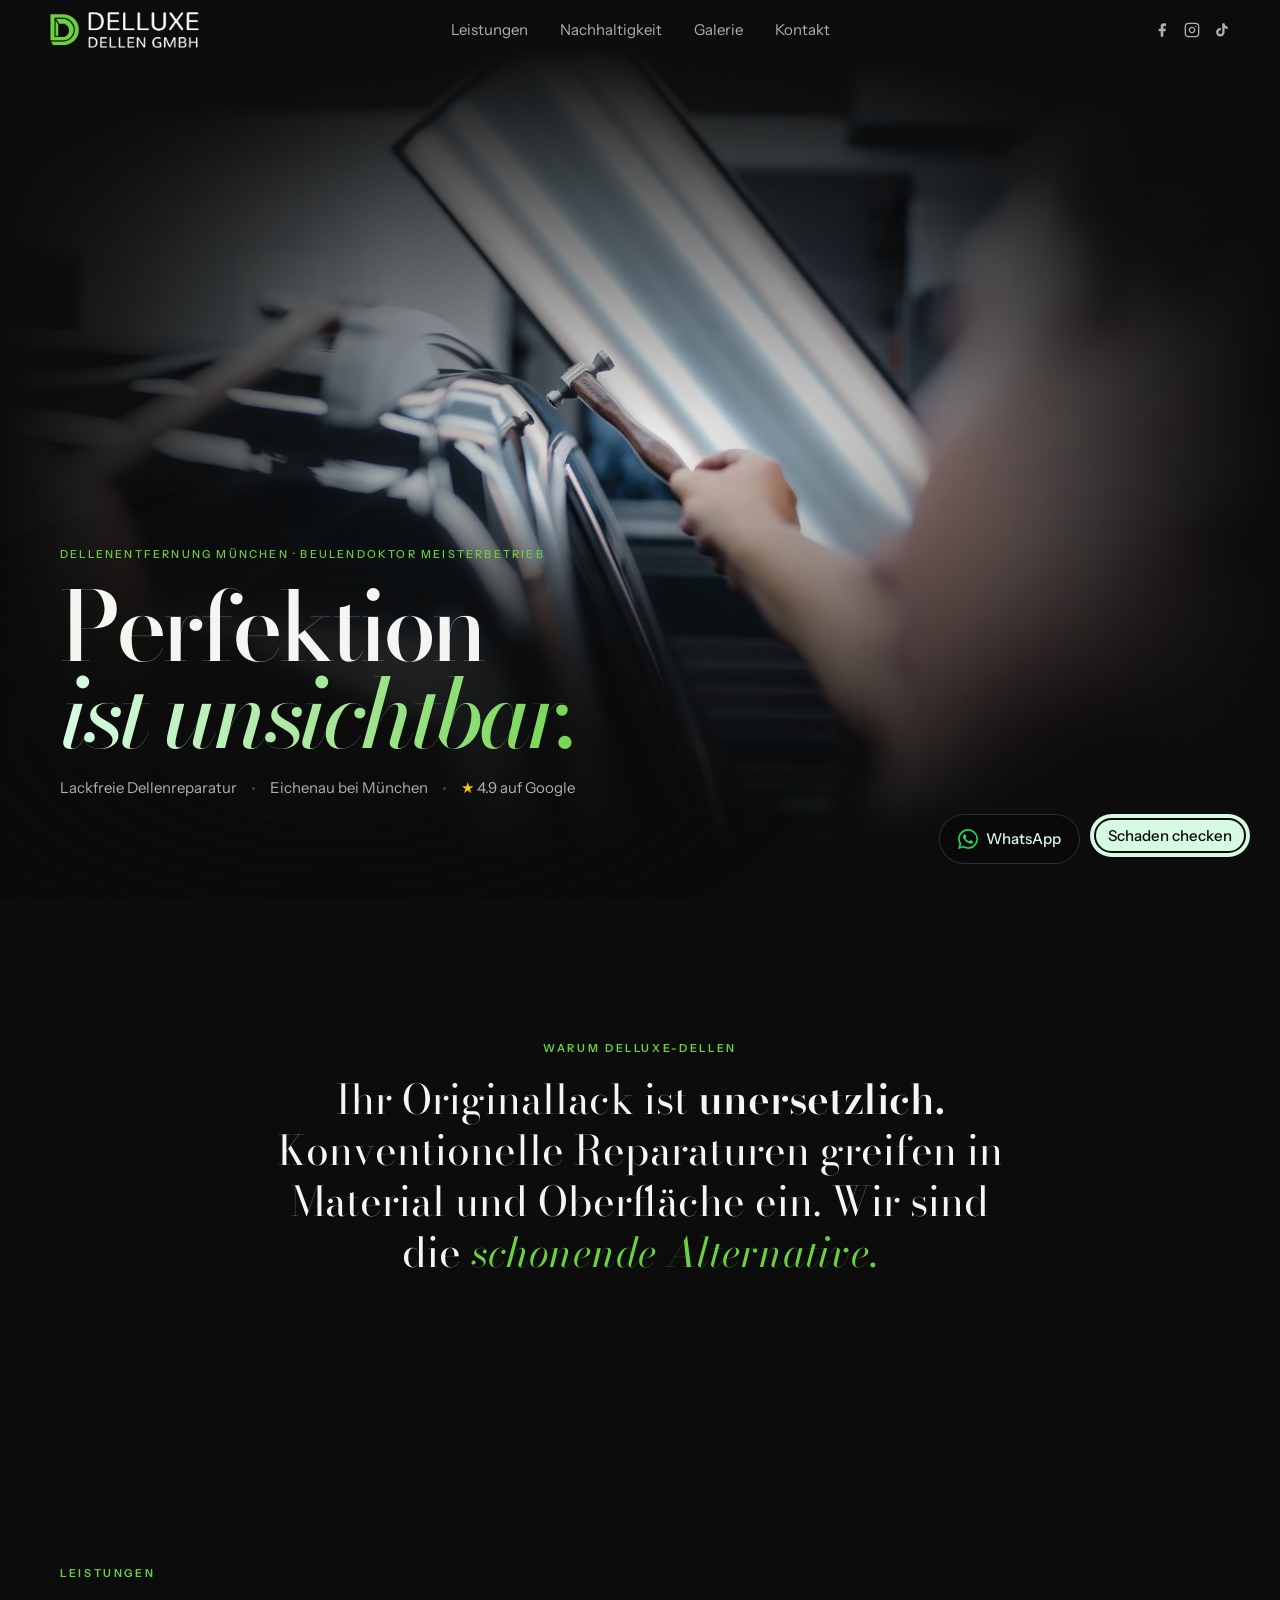
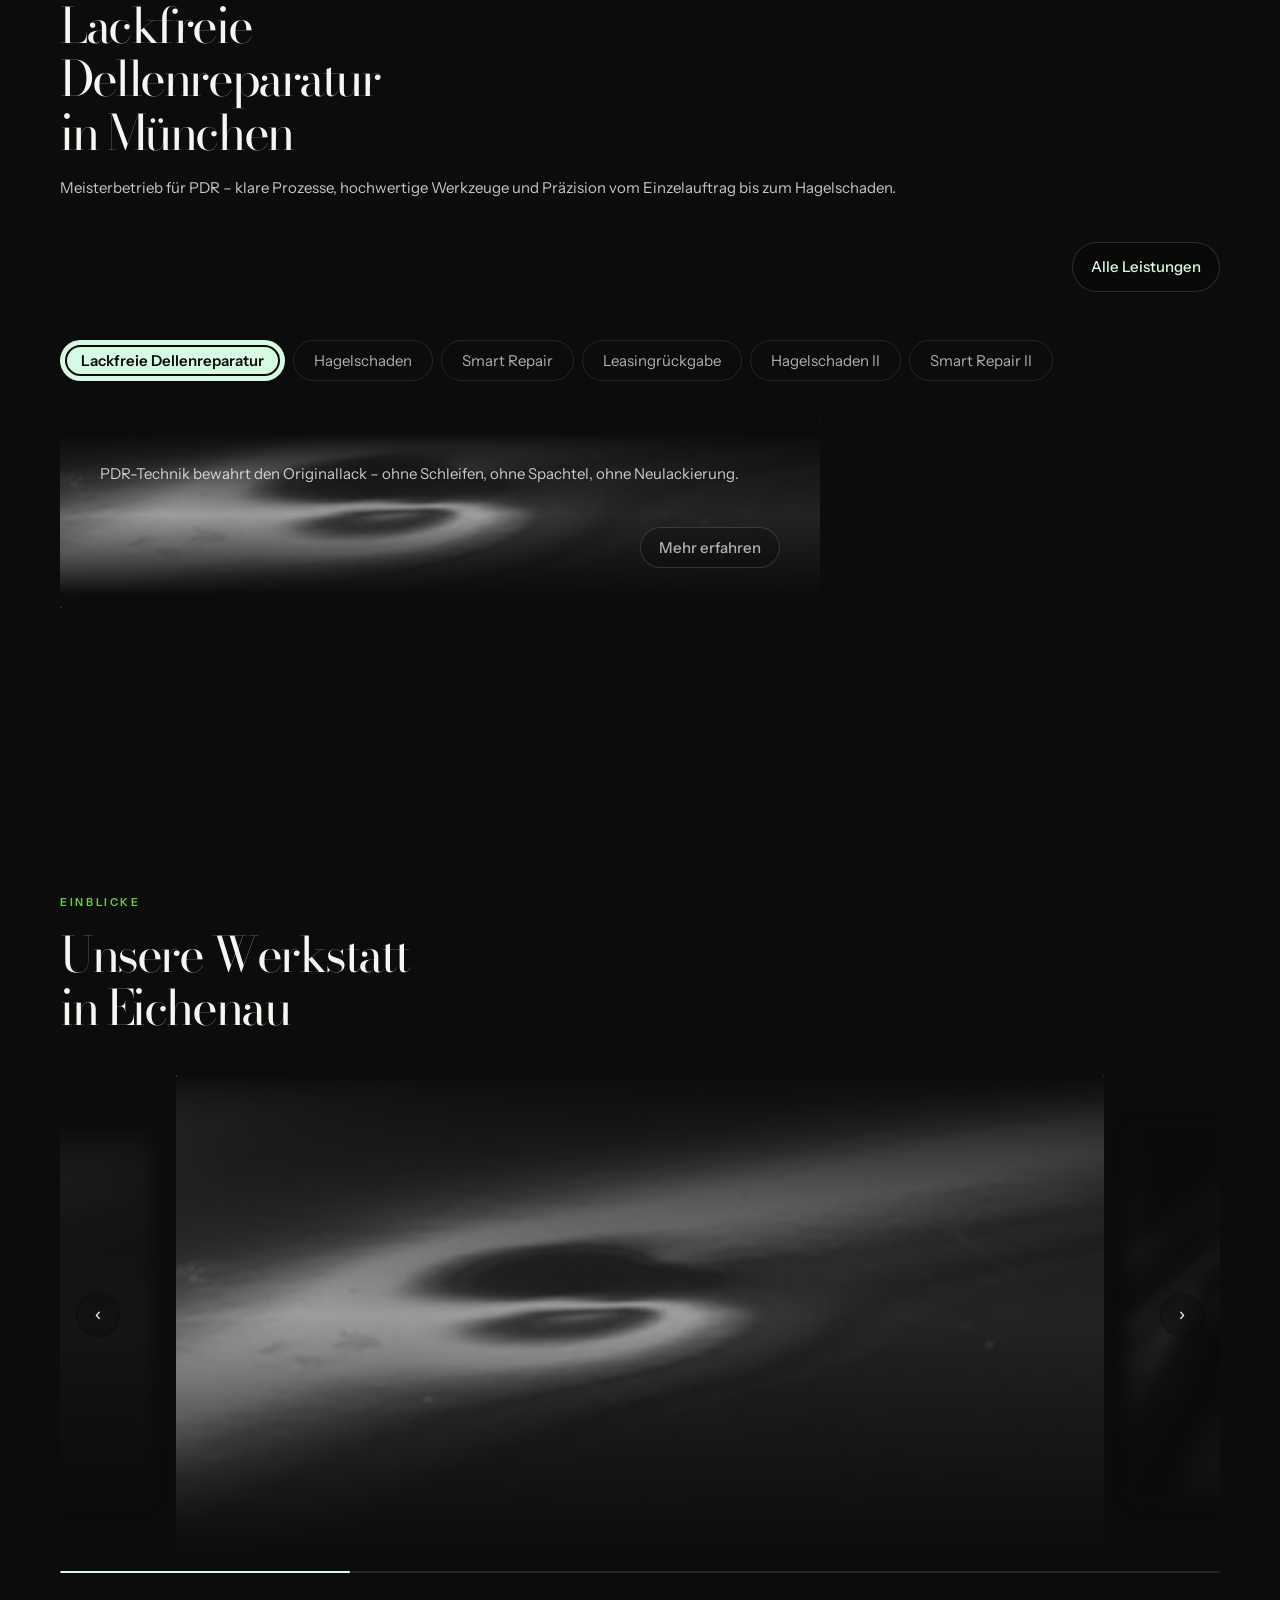
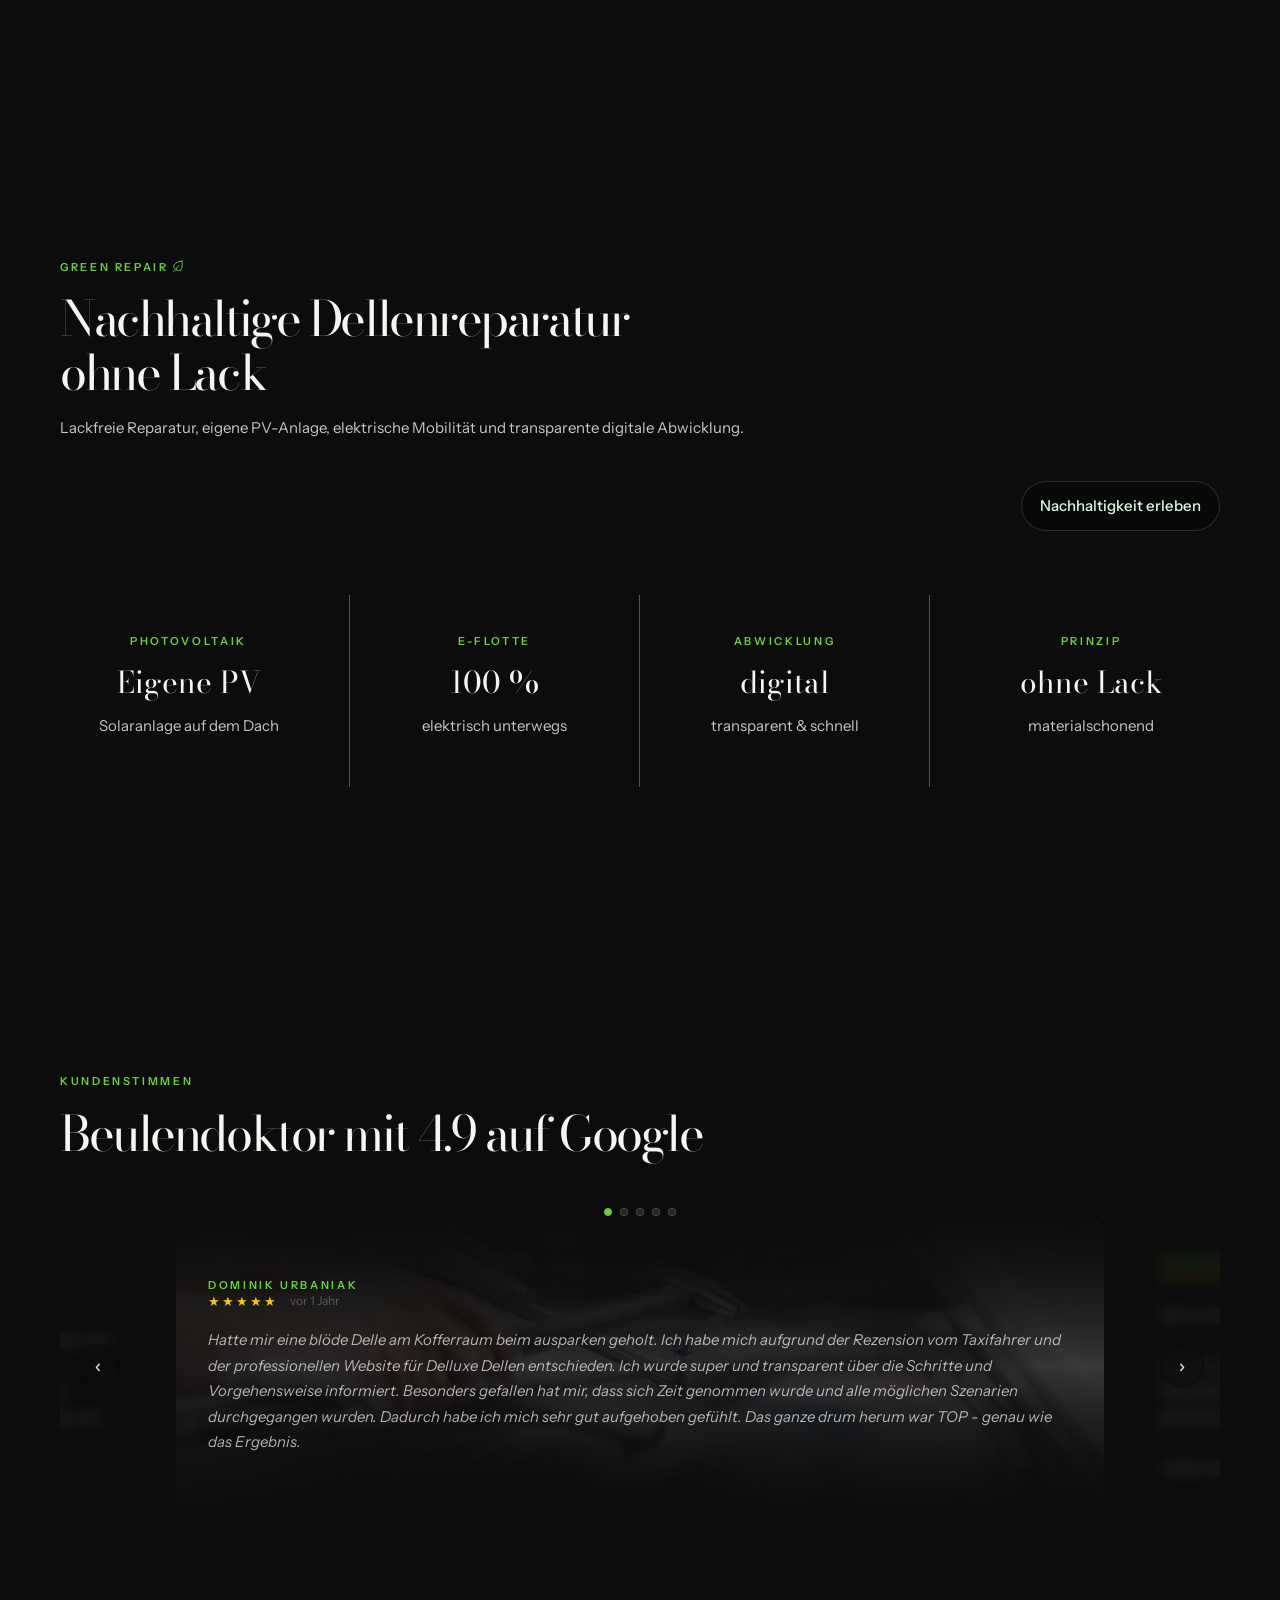
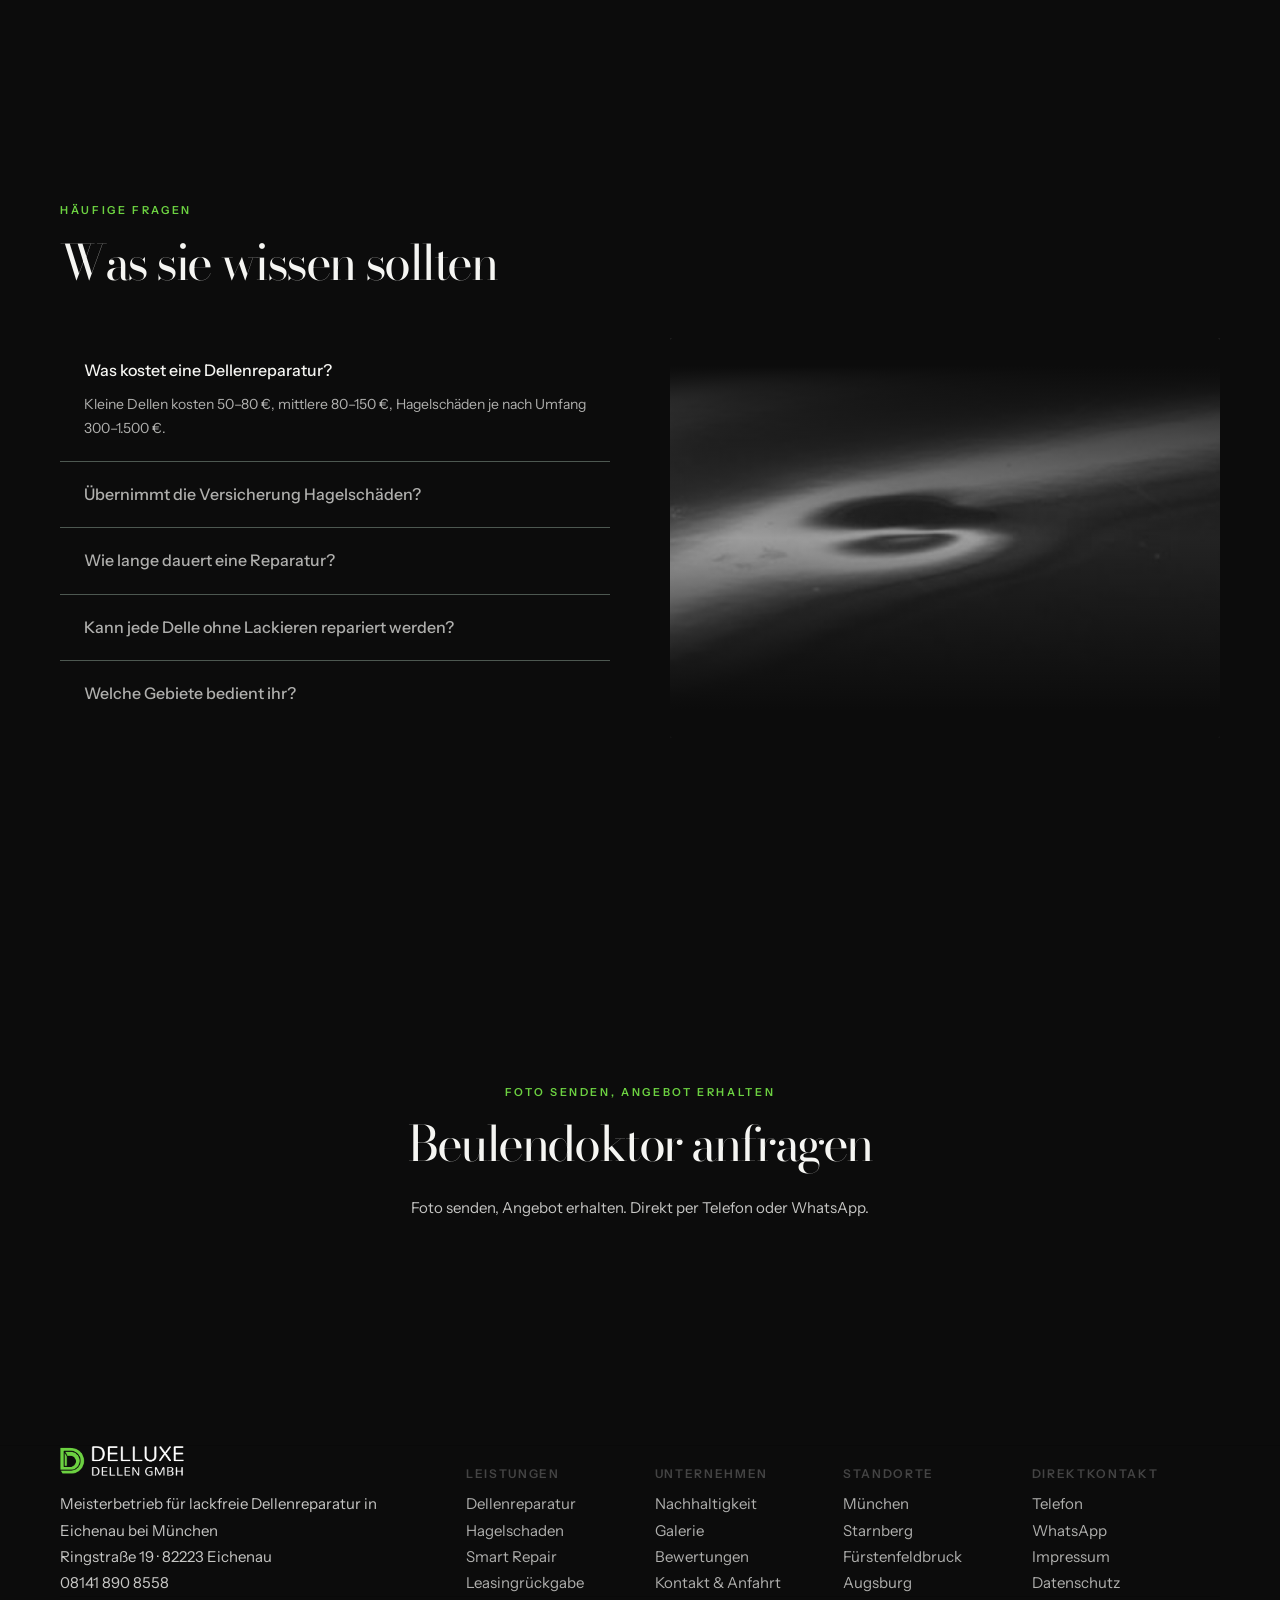
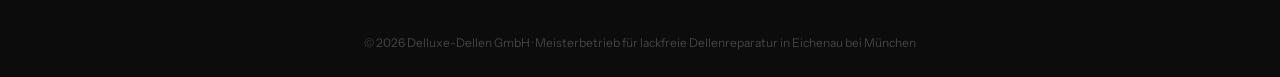
<file: index.html>
<!DOCTYPE html>
<html lang="de">
<head>
  <meta charset="UTF-8" />
  <link rel="icon" type="image/png" href="images/Logo/Icon_passend.png" />
  <meta name="viewport" content="width=device-width, initial-scale=1.0, viewport-fit=cover" />
  <title>Delluxe-Dellen GmbH – Lackfreie Dellenreparatur Eichenau bei München</title>
  <meta name="description" content="Meisterbetrieb für lackfreie Dellenreparatur (PDR) in Eichenau bei München. Hagelschaden, Smart Repair, Leasingrückgabe. ★ 5.0 Google. Jetzt anfragen." />

  <link rel="preconnect" href="https://fonts.googleapis.com" />
  <link rel="preconnect" href="https://fonts.gstatic.com" crossorigin />
  <link href="https://fonts.googleapis.com/css2?family=Bodoni+Moda:ital,opsz,wght@0,6..96,300;0,6..96,400;0,6..96,500;1,6..96,300;1,6..96,400&family=Instrument+Sans:wght@300;400;500;600&display=swap&font-display=swap" rel="stylesheet" />

  <!-- SEO: LocalBusiness Schema -->
  <script type="application/ld+json">
  {
    "@context": "https://schema.org",
    "@type": "AutoRepair",
    "@id": "https://www.delluxe-dellen.de/#business",
    "name": "Delluxe-Dellen GmbH",
    "description": "Meisterbetrieb für lackfreie Dellenreparatur (PDR) in Eichenau bei München",
    "url": "https://www.delluxe-dellen.de",
    "telephone": "+498141890855",
    "address": {
      "@type": "PostalAddress",
      "streetAddress": "Ringstraße 19",
      "addressLocality": "Eichenau",
      "postalCode": "82223",
      "addressRegion": "Bayern",
      "addressCountry": "DE"
    },
    "geo": { "@type": "GeoCoordinates", "latitude": 48.174, "longitude": 11.254 },
    "aggregateRating": { "@type": "AggregateRating", "ratingValue": "5.0", "reviewCount": "80" },
    "hasOfferCatalog": {
      "@type": "OfferCatalog",
      "name": "Leistungen",
      "itemListElement": [
        { "@type": "Offer", "itemOffered": { "@type": "Service", "name": "Lackfreie Dellenreparatur" } },
        { "@type": "Offer", "itemOffered": { "@type": "Service", "name": "Hagelschaden-Reparatur" } },
        { "@type": "Offer", "itemOffered": { "@type": "Service", "name": "Smart Repair" } },
        { "@type": "Offer", "itemOffered": { "@type": "Service", "name": "Leasingrückgabe" } }
      ]
    }
  }
  </script>

  <!-- SEO: FAQPage Schema -->
  <script type="application/ld+json">
  {
    "@context": "https://schema.org",
    "@type": "FAQPage",
    "mainEntity": [
      { "@type": "Question", "name": "Was kostet eine Dellenreparatur beim Beulendoktor?", "acceptedAnswer": { "@type": "Answer", "text": "Kleine Dellen kosten 50–80 €, mittlere 80–150 €, Hagelschäden 300–1500 € je nach Umfang. PDR ist bis zu 70 % günstiger als konventionelle Lackierung." } },
      { "@type": "Question", "name": "Übernimmt die Versicherung die Kosten für Hagelschäden?", "acceptedAnswer": { "@type": "Answer", "text": "Ja, die Teilkaskoversicherung übernimmt in der Regel Hagelschäden vollständig. Kein Schadenfreiheitsrabatt-Verlust." } },
      { "@type": "Question", "name": "Wie lange dauert eine Dellenreparatur?", "acceptedAnswer": { "@type": "Answer", "text": "Kleine Dellen: 1–3 Stunden. Umfangreiche Hagelschäden: 2–4 Tage." } },
      { "@type": "Question", "name": "Kann jede Delle ohne Lackieren repariert werden?", "acceptedAnswer": { "@type": "Answer", "text": "In den meisten Fällen ja, solange der Originallack intakt ist. Ausnahmen: scharfkantige Dellen, überdehnte Stellen, Karosserierippen." } },
      { "@type": "Question", "name": "Welche Gebiete rund um München bedient ihr?", "acceptedAnswer": { "@type": "Answer", "text": "Wir sind Meisterbetrieb in Eichenau und bedienen München, Germering, Puchheim, Fürstenfeldbruck, Starnberg und den gesamten Landkreis FFB (35 km Radius)." } }
    ]
  }
  </script>

  <style>
    *, *::before, *::after { box-sizing: border-box; margin: 0; padding: 0; }

    :root {
      --delluxe_green:        #6cd141;
      --delluxe_green_transparent25: #6cd14125;
      --softgreen:            #dcffe8fa;
      --softgreen_transparent10: #dcffe810;
      --softgreen_transparent50: #dcffe850;
      --delluxe_black:        #0c0c0c;
      --delluxe_black_transparent55:        #0c0c0c55;
      --delluxe_black_transparent85:        #0c0c0c85;
      --delluxe_black_transparentC0: #0c0c0cc0;
      --delluxe_white:        #f5f5f2;
      --gold:                 #f5c518;
      --mediumgrey:           #444444;
      --softgrey80:           #F5F5F2CC;
      --softgrey70:           #F5F5F2B3;
      --softgrey50:           #f5f5f28e;
      --black_transparent20:  #00000033;
      --white_transparent10:  #FFFFFF1A;
      --white_transparent15:  #FFFFFF26;
      
      --max-width:          1240px;
      --radius:             2px;
      --card-gap:           24px;
      --section-padding:    140px;
    }

    html { scroll-behavior: smooth; }

    body {
      background: var(--delluxe_black);
      color: var(--delluxe_white);
      font-family: 'Instrument Sans', sans-serif;
      font-size: 16px;
      line-height: 1.6;
      -webkit-font-smoothing: antialiased;
    }

    /* ── LAYOUT ── */
    .container {
      width: 100%;
      max-width: var(--max-width);
      margin: 0 auto;
      padding: 0 40px;
    }

    .eyebrow {
      display: inline-block;
      font-size: 11px;
      letter-spacing: 0.24em;
      text-transform: uppercase;
      color: var(--delluxe_green); font-weight: 600;

      margin-bottom: 16px;
    }

    /* ── SCROLL REVEAL ── */
    .reveal {
      opacity: 0;
      transform: translateY(28px);
      transition: opacity 0.7s ease, transform 0.7s ease;
    }
    .reveal.visible { opacity: 1; transform: translateY(0); }

    /* ── BUTTONS ── */
    .btn {
      display: inline-flex; align-items: center; gap: 8px; align-self: flex-start;
      padding: 12px 18px; border-radius: 999px;
      font-size: 15px; font-weight: 500;
      font-family: 'Instrument Sans', sans-serif;
      cursor: pointer; text-decoration: none; border: none;
      transition: opacity 0.2s, transform 0.2s;
    }
    .btn:hover { color: var(--delluxe_white); box-shadow: 0 3px 12px var(--white_transparent10); transform: translateY(-1px); }
    .btn--green   { background: var(--softgreen); color: var(--delluxe_black); position: relative; }
    .btn--green::before {
      content: '';
      position: absolute;
      inset: 4px; /* Abstand nach außen */
      border-radius: inherit; /* übernimmt den border-radius vom Elternelement */
      border: 2px solid var(--delluxe_black);
    }
    .btn--green:hover { color: var(--delluxe_black)}
    .btn--ghost   { background: var(--black_transparent20); border: 1px solid var(--white_transparent15); color: var(--softgrey70); backdrop-filter: blur(8px); }
    .btn--small   { padding: 6px 18px; font-size: 15px; }
    /*.btn--secondary { background: linear-gradient(60deg, var(--delluxe_black) 60%, var(--delluxe_green_transparent25) 100%); color: var(--softgreen); border: 1px solid var(--softgreen_transparent50); }*/
    .btn--secondary { background: var(--black_transparent20); color: var(--softgreen); border: 1px solid var(--white_transparent15); backdrop-filter: blur(8px); } 
    /* ════════════════════════════
       NAVIGATION
    ════════════════════════════ */
    .navbar {
      position: fixed; top: 0; left: 0; width: 100%;
      height: 60px;
      background: transparent;
      transition: background 0.45s;
      z-index: 200;
    }
    .navbar::after {
      content: '';
      position: absolute; inset: 0 0 -40px 0;
      backdrop-filter: blur(10px) saturate(1.4);
      mask-image: linear-gradient(to bottom, black 50%, transparent 100%);
      -webkit-mask-image: linear-gradient(to bottom, black 50%, transparent 100%);
      opacity: 0; transition: opacity 0.55s ease;
      pointer-events: none; z-index: -1;
    }
    .navbar.navbar--scrolled { background: linear-gradient(to bottom, var(--black_transparent85) 0%, transparent 100%); }
    .navbar.navbar--scrolled::after { opacity: 1; }

    /* Desktop Navbar-Layout */
    .navbar__inner {
      position: absolute; top: 0; left: 50%; transform: translateX(-50%);
      width: 100%; max-width: var(--max-width);
      height: 60px; padding: 0 30px;
      display: flex; align-items: center; justify-content: space-between;
    }
    .navbar__logo { display: flex; align-items: center; gap: 10px; text-decoration: none; flex-shrink: 0; }
    .navbar__links { position: absolute; left: 50%; transform: translateX(-50%); display: flex; align-items: center; gap: 32px; }
    .navbar__links a { font-size: 15px; color: var(--softgrey70); text-decoration: none; transition: color 0.2s; }
    .navbar__links a:hover { color: var(--delluxe_white); }
    .navbar__right { display: flex; align-items: center; gap: 18px; flex-shrink: 0; }
    .navbar__social { display: flex; align-items: center; gap: 14px; }
    .navbar__social a { color: var(--softgrey70); text-decoration: none; transition: color 0.2s; display: flex; align-items: center; }
    .navbar__social a:hover { color: var(--delluxe_white); }


    /* ════════════════════════════
       HERO
    ════════════════════════════ */
    .hero {
      position: relative; height: 100vh; min-height: 640px;
      display: flex; align-items: flex-end; overflow: hidden;
    }
    .hero__frame { position: absolute; inset: 0; overflow: hidden; }

    /* KRITISCH: Niemals opacity:0 auf .hero__bg setzen!
       Kombination von scale() + opacity-Animation erzeugt GPU-Compositing-Spalt. */
    .hero__bg {
      position: absolute; inset: 0;
      background: var(--delluxe_black_transparent85) url('images/Dellenreparatur.webp') center/cover no-repeat;
      transform: scale(1.06); /* Nicht ändern – verhindert weiße Ränder bei voller Viewport-Breite */
    }
    .hero__overlay {
      position: absolute; inset: 0;
      background:
        /*das macht eine Linie, deshalb der radiale Gradient, der macht allerdings eine Ellipse, wenn er zu klein ist
        linear-gradient(to bottom, var(--delluxe_black) 10%, rgba(12,12,12,10%) 50%, var(--delluxe_black) 100%),*/
        linear-gradient(to right, var(--delluxe_black) 0%, transparent 30%, transparent 70%, var(--delluxe_black) 100%),
        radial-gradient(ellipse 150% 90% at center, transparent 0%, var(--delluxe_black) 50%);
    }
    .hero__content {
      position: relative; z-index: 2;
      width: 100%; max-width: var(--max-width); margin: 0 auto; padding: 0 40px 100px;
    }
    .hero__content::before {
      content: '';
      position: absolute; inset: -80px 0px -40px -80px;
      backdrop-filter: blur(8px) saturate(1.3);
      mask-image: radial-gradient(ellipse 50% 70% at 30% 55%, var(--delluxe_black) 30%, transparent 75%);
      -webkit-mask-image: radial-gradient(ellipse 50% 70% at 30% 55%, var(--delluxe_black) 30%, transparent 75%);
      pointer-events: none; z-index: -1;
      background: var(--delluxe_black_transparentC0);
    }
    .hero__eyebrow {
      display: block; font-size: 11px; font-weight: 500;
      letter-spacing: 0.2em; text-transform: uppercase;
      color: var(--delluxe_green); margin-bottom: 20px;
      font-family: 'Instrument Sans', sans-serif; /* Browser-H1-Standard überschreiben */
    }
    .hero__title {
      font-family: 'Bodoni Moda', serif;
      font-size: clamp(48px, 7.5vw, 100px);
      line-height: 0.9;
      letter-spacing: -.05em;
      font-weight: 500;
      margin-bottom: 20px;
    }
    .hero__title-line1 { display: block; color: var(--delluxe_white);}
    .hero__title-line2 {
      display: block; font-style: italic;
      background: linear-gradient(to right, var(--softgreen) 0%, var(--delluxe_green) 50%);
      -webkit-background-clip: text;
      -webkit-text-fill-color: transparent;
      background-clip: text;
    }
    .hero__subtitle { display: flex; align-items: center; gap: 15px; font-size: 15px; color: var(--softgrey70); }
    .hero__subtitle-dot  { width: 3px; height: 3px; background: var(--mediumgrey); border-radius: 50%; flex-shrink: 0; }
    .hero__subtitle-star { color: var(--gold); }
    .mobile-only { display: none; }
    @media (max-width: 480px) { .mobile-only { display: block; } }

    /* ════════════════════════════
       STATEMENT
    ════════════════════════════ */
    .statement { padding: var(--section-padding) 0; border-bottom: 1px solid var(--black_transparent20); }
    .statement__inner { display: flex; flex-direction: column; align-items: center; gap: 40px; }
    .statement__title {
      font-family: 'Bodoni Moda', serif;
      font-size: clamp(28px, 3.2vw, 44px);
      font-weight: 300; line-height: 1.25; color: var(--delluxe_white);
      max-width: var(--max-width); width: 100%; text-align: center;
    }
    .statement__title strong { font-weight: 600; }
    .statement__title italic_green { font-style: italic; color: var(--delluxe_green); }

    /* ════════════════════════════
       LEISTUNGEN
    ════════════════════════════ */
    .services { padding: var(--section-padding) 0; }

    .section-header { display: flex; flex-direction: column; gap: 16px; margin-bottom: 48px; }
    .section-header .btn { align-self: flex-end; }
    .section-title { font-family: 'Bodoni Moda', serif; font-weight: 300; font-size: clamp(32px, 3.8vw, 52px); line-height: 1.1; letter-spacing: -.05em; color: var(--delluxe_white); }
    .section-text { font-size: 15px; color: var(--softgrey80); line-height: 1.75; margin-bottom: 16px; }
    .footer__links a  { font-size: 15px; color: var(--softgrey70); line-height: 1.75; }

    .services__grid { display: grid; grid-template-columns: 1fr 1fr; gap: var(--card-gap); }

    .service-card {
      position: relative; overflow: hidden;
      border-radius: var(--radius); padding: 36px;
      display: flex; flex-direction: column; gap: 14px;
      transition: transform 0.25s, box-shadow 0.25s;
    }
    .service-card__bg {
      position: absolute; inset: 0;
      background-size: cover; background-position: center;
      transition: filter 0.4s, opacity 0.4s;
      z-index: 0;
    }
    .service-card:hover .service-card__bg { filter: blur(4px); opacity: 0.45; }
    .service-card > *:not(.service-card__bg) { position: relative; z-index: 1; }
    .service-card > .btn { margin-top: auto; align-self: flex-end; }
    .service-card:hover { transform: translateY(-3px);}
    .service-card__number      { font-size: 11px; color: var(--mediumgrey); letter-spacing: 0.06em; }
    .subtitle { font-family: 'Bodoni Moda', serif; font-size: 30px; font-weight: 400; color: var(--delluxe_white); line-height: 1; margin-bottom: 16px;}
    .service-card__link        { margin-top: auto; align-self: flex-end; color: var(--delluxe_green); font-size: 14px; font-weight: 500; text-decoration: none; display: inline-flex; align-items: center; gap: 5px; transition: gap 0.2s; }
    .service-card__link:hover  { gap: 10px; }

    /* ── SERVICE SLIDER ── */
    .svc-slider { position: relative; overflow: hidden; visibility: hidden; }
    .svc-slider__track { display: flex; gap: 20px; will-change: transform; }
    .svc-slider__track.is-animating { transition: transform 0.5s cubic-bezier(0.4,0,0.2,1); }
    .svc-slider__track.no-transition,
    .svc-slider__track.no-transition * { transition: none !important; }
    .svc-slide {
      flex-shrink: 0; height: 460px;
      position: relative; overflow: hidden; border-radius: var(--radius);
      display: flex; flex-direction: column; gap: 14px; padding: 32px;
      filter: blur(6px); opacity: 0.5;
      transition: filter 0.4s, opacity 0.4s;
      isolation: isolate; outline: 1px solid transparent; transform: translateZ(0);
      box-shadow: inset 0 0 0 1px var(--delluxe_black);
    }
    .svc-slide.is-active { filter: blur(0); opacity: 1; }
    .svc-slide__bg {
      position: absolute; inset: 0;
      background-size: cover; background-position: center;
      transition: filter 0.4s, opacity 0.4s; z-index: 0;
    }
    .svc-slide.is-active:hover .svc-slide__bg { filter: blur(4px); opacity: 0.45; }
    .svc-slide > *:not(.svc-slide__bg) { position: relative; z-index: 1; }
    .svc-slide > .btn { margin-top: auto; align-self: flex-end; }
    .svc-slide > .service-card__link { margin-top: auto; align-self: flex-end; }
    .svc-slider__btn {
      position: absolute; top: 50%; transform: translateY(-50%);
      background: var(--delluxe_black_transparent85); border: 1px solid var(--white_transparent15);
      color: var(--delluxe_white); width: 44px; height: 44px; border-radius: 50%;
      font-size: 22px; cursor: pointer; display: flex; align-items: center; justify-content: center;
      transition: background 0.2s, opacity 0.2s; z-index: 10;
    }
    .svc-slider__btn:hover { background: var(--delluxe_black); }
    .svc-slider__btn--prev { left: 12px; }
    .svc-slider__btn--next { right: 12px; }
    .svc-slider__btn:disabled { opacity: 0.3; cursor: default; }

    /* ════════════════════════════
       GALERIE / SLIDER
    ════════════════════════════ */
    .gallery { padding: var(--section-padding) 0; }
    .gallery__header { margin-bottom: 40px; }


    .slider { position: relative; overflow: hidden; visibility: hidden; }
    .slider__track { display: flex; height: clamp(260px, 55vw, 480px); gap: var(--card-gap); will-change: transform; align-items: center; }
    .slider__track.is-animating { transition: transform 0.6s cubic-bezier(0.4,0,0.2,1); }
    .slider__slide { height: 80%; position: relative; flex-shrink: 0; border-radius: var(--radius); overflow: hidden; background: var(--delluxe_black); transition: filter 0.5s, opacity 0.5s, height 0.5s; filter: blur(8px); opacity: 0.45; }
    .slider__slide.is-active { height: 100%; filter: blur(0); opacity: 1;}
    .slider__image   { width: 100%; height: 100%; object-fit: cover; object-position: center; display: block; }
    .slider__overlay {
      position: absolute; inset: 0; pointer-events: none;
      background: linear-gradient(180deg, var(--delluxe_black) 0%, var(--delluxe_black_transparent55) 50%, var(--delluxe_black) 100%);
    }

    .slider__btn {
      position: absolute; top: 50%; transform: translateY(-50%);
      width: 44px; height: 44px;
      background: var(--delluxe_black_transparent55); border: 1px solid var(--black_transparent20);
      border-radius: 50%; color: var(--delluxe_white); font-size: 18px;
      cursor: pointer; display: flex; align-items: center; justify-content: center;
      transition: background 0.2s; z-index: 10; backdrop-filter: blur(8px);
    }
    .slider__btn:hover { background: var(--delluxe_black_transparent85); }
    .slider__btn--prev { left: 16px; }
    .slider__btn--next { right: 16px; }

    .slider__progress { display: block; height: 2px; background: var(--white_transparent10); margin-top: 16px; border-radius: 2px; overflow: hidden; }
    .slider__progress-fill { height: 100%; width: 0; background: var(--softgreen); border-radius: 2px; transition: width 0.4s ease; }

    .slider-dots { display: none; justify-content: center; gap: 8px; }
    #svcDots, #svcDotsMirror, #reviewsDotsV2 { display: flex; }
.slider-dots .dot { width: 8px; height: 8px; border-radius: 50%; background: var(--white_transparent10); border: 1px solid var(--white_transparent15); cursor: pointer; transition: background 0.2s; }
    .slider-dots .dot.active { background: var(--delluxe_green); border-color: var(--delluxe_green); }


    /* ════════════════════════════
       NACHHALTIGKEIT
    ════════════════════════════ */
    .sustainability { padding: var(--section-padding) 0; background: var(--delluxe_black); border-top: 1px solid var(--black_transparent20); border-bottom: 1px solid var(--black_transparent20); }
    .sustainability__inner { display: grid; grid-template-columns: 1fr 1fr; gap: 60px; align-items: start; }

    .sustainability__text  { font-size: 15px; color: var(--softgrey70); line-height: 1.75; margin-bottom: 32px; }

    .metrics-grid { display: grid; grid-template-columns: 1fr 1fr; gap: 10px; }

    .metric-card { background: linear-gradient(60deg, var(--delluxe_black) 60%, var(--delluxe_green_transparent25) 100%); border: 1px solid var(--white_transparent10);
      border-radius: var(--radius); padding: 16px;
      display: flex; flex-direction: column; gap: 14px;
      transition: border-color 0.25s, background 0.25s, transform 0.25s, box-shadow 0.25s;
    }
    .metric-card:hover { border-color: var(--softgreen_transparent50); transform: translateY(-3px); box-shadow: 0 3px 12px var(--white_transparent10); }

    /* ════════════════════════════
       BEWERTUNGEN
    ════════════════════════════ */
    .reviews { padding: var(--section-padding) 0; }
    .reviews__header { text-align: left; margin-bottom: 48px; }
    .reviews__slider { position: relative; overflow: hidden; visibility: hidden; }
    .reviews__track  { display: flex; gap: var(--card-gap); will-change: transform; }
    .reviews__track.is-animating { transition: transform 0.6s cubic-bezier(0.4,0,0.2,1); }
    .reviews__slide  { flex-shrink: 0; align-self: flex-start; transition: filter 0.5s, opacity 0.5s; filter: blur(8px); opacity: 0.45; }
    .no-transition .reviews__slide,
    .no-transition .slider__slide { transition: none; }
    .no-transition .reviews__slide .review-card::before,
    .no-transition .reviews__slide .review-card::after { transition: none !important; }
    .reviews__slide.is-active { filter: blur(0); opacity: 1; }

    .review-card { border-radius: var(--radius); padding: 32px; display: flex; flex-direction: column; gap: 16px; }
    .review-card__meta   { display: flex; align-items: center; gap: 12px; margin-top: -36px; }
    .review-card__stars  { color: var(--gold); font-size: 13px; letter-spacing: 2px; }
    .review-card__source { font-size: 12px; color: #e5e5e250; }
    .review-card__quote  { font-size: 15px; color: var(--softgrey70); line-height: 1.7; font-style: italic; }

    .reviews .reviews__bg {
      position: absolute;
      top: 0; bottom: 0;
      width: 80%;
      left: 50%;
      transform: translateX(-50%);
      background: linear-gradient(180deg, var(--delluxe_black) 0%, var(--delluxe_black_transparent55) 50%, var(--delluxe_black) 100%),
                  url('images/Reviews.jpg') center / cover no-repeat;
      border-radius: var(--radius);
      z-index: 0;
      pointer-events: none;
    }
    .reviews .review-card {
      height: 300px;
      overflow: hidden;
      position: relative;
      justify-content: center;
    }
    .reviews .review-card::before {
      content: '';
      position: absolute;
      inset: 0;
      background: linear-gradient(180deg, var(--delluxe_black) 0%, var(--delluxe_black_transparentC0) 50%, var(--delluxe_black) 100%);
      opacity: 0;
      transition: opacity 0.2s 0.2s;
      z-index: 1;
    }
    .reviews .reviews__slide.is-active .review-card::before {
      opacity: 1;
    }
    .reviews .review-card::after {
      content: '';
      position: absolute;
      inset: 0;
      opacity: 0;
    }
    .reviews .reviews__slide.is-active .review-card::after {
      opacity: 0.3;
      scale: 1.1;
      background: url('images/Reviews.jpg') center / cover no-repeat fixed;
      transition: opacity 0.3s 0.3s;
    }
    .reviews .review-card > * {
      position: relative;
      z-index: 2;
    }

    /* ════════════════════════════
       FAQ
    ════════════════════════════ */
    .faq__header { margin-bottom: 48px; }
    .faq__icon { width: 28px; height: 28px; border: 1px solid var(--white_transparent15); border-radius: 50%; display: flex; align-items: center; justify-content: center; flex-shrink: 0; font-size: 18px; color: var(--softgrey70); transition: transform 0.3s, border-color 0.2s, color 0.2s; }

    /* ════════════════════════════
       CTA
    ════════════════════════════ */
    /* ── FAQ VARIANTE 6: Fullwidth zentriert (nur Mobile) ── */
    .faq-full { display: none; padding: var(--section-padding) 0; text-align: center; }
    /* ── FAQ VARIANTE 4: Mit Bild (nur Desktop) ── */
    .faq-full__header { margin-bottom: 48px; }
    .faq-full__list { display: flex; flex-direction: column; gap: 0; }
    .faq-full__item { width: 100%; text-align: center; }
    .faq-full__item + .faq-full__item::before { content: ''; display: block; height: 1px; width: 90%; margin: 0 auto; background: var(--softgreen_transparent50); }
    .faq-full__question { width: 100%; display: flex; align-items: center; justify-content: center; gap: 20px; padding: 20px 24px;
      background: none;
      border: none; outline: none;
      font-family: 'Instrument Sans', sans-serif; font-size: 18px; color: var(--delluxe_white); font-weight: 500; cursor: pointer; transition: color 0.2s; }
    .faq-full__question:hover .faq__icon { border-color: var(--delluxe_green); color: var(--delluxe_green); }
    .faq-full__answer { max-height: 0; overflow: hidden; transition: max-height 0.4s ease, padding 0.3s; padding: 0 28px; }
    .faq-full__item.faq-full__item--open .faq-full__answer { max-height: 300px; padding: 0 28px 24px; }
    .faq-full__answer p { font-size: 14px; color: var(--softgrey70); line-height: 1.75; padding-top: 16px; border-top: 1px solid var(--black_transparent20); }

    .faq-image { padding: var(--section-padding) 0; }
    .faq-image__inner { display: grid; grid-template-columns: 1fr 1fr; gap: 60px; align-items: start; }
    .faq-image__list { display: flex; flex-direction: column; gap: 0; }
    .faq-image__item { padding: 20px 24px; border-radius: 0; cursor: pointer; transition: background 0.2s; }
    .faq-image__item + .faq-image__item { border-top: 1px solid var(--softgreen_transparent50); }
    .faq-image__q { font-size: 16px; font-weight: 500; color: var(--softgrey70); transition: color 0.2s; }
    .faq-image__item.is-active .faq-image__q { color: var(--delluxe_white); }
    .faq-image__a { font-size: 14px; color: var(--softgrey50); line-height: 1.7; max-height: 0; overflow: hidden; transition: max-height 0.3s, padding 0.3s; }
    .faq-image__item.is-active .faq-image__a { max-height: 200px; padding-top: 10px; color: var(--softgrey70); }
    .faq-image__visual { position: sticky; top: 120px; border-radius: var(--radius); overflow: hidden; height: 400px; isolation: isolate; }
    .faq-image__visual img { width: 100%; height: 100%; object-fit: cover; transition: opacity 0.4s; display: block; }
    .faq-image__visual::after { content: ''; position: absolute; inset: 0; background: linear-gradient(180deg, var(--delluxe_black) 7%, var(--delluxe_black_transparent55) 50%, var(--delluxe_black) 93%); pointer-events: none; }

    /* ── FAQ VARIANTE 5: Tab-Layout ── */
    .faq-tabs { padding: var(--section-padding) 0; }
    .faq-tabs__nav { display: flex; gap: 8px; flex-wrap: wrap; margin-bottom: 40px; }
    .faq-tabs__tab { padding: 10px 20px; border-radius: 999px; border: 1px solid var(--white_transparent10); background: none; color: var(--softgrey70); font-size: 15px; font-family: 'Instrument Sans', sans-serif; cursor: pointer; transition: all 0.2s; }
    .faq-tabs__tab:hover {color: var(--softgreen); box-shadow: 0 3px 12px var(--white_transparent10); transform: translateY(-1px);}
    .faq-tabs__tab.is-active { background: var(--softgreen); color: var(--delluxe_black); border-color: transparent; font-weight: 600; position: relative; }
    .faq-tabs__tab.is-active::before { content: ''; position: absolute; inset: 4px; border-radius: inherit; border: 2px solid var(--delluxe_black); }
    .faq-tabs__panel { display: none; }
    .faq-tabs__panel.is-active { display: block; }
    .faq-tabs__answer { display: flex; flex-direction: column; gap: 24px; align-items: flex-start; font-size: 16px; color: var(--softgrey80); line-height: 1.8; max-width: 760px; padding: 40px; border-radius: var(--radius); position: relative; overflow: hidden; }
    .faq-tabs__answer > *:not(.svc-slide__bg) { position: relative; z-index: 1; }
    .faq-tabs__answer .btn { align-self: flex-end; }

    .cta { padding: var(--section-padding) 0; }
    .cta__box {
      padding: 60px 60px; text-align: center; position: relative; overflow: hidden;
    }
    .cta__title   { font-family: 'Bodoni Moda', serif; font-size: clamp(36px, 4.5vw, 64px); font-weight: 300; color: var(--delluxe_white); margin-bottom: 16px; position: relative; }
    .cta__text    { font-size: 15px; color: var(--softgrey70); margin-bottom: 48px; position: relative; }
    
    /* ════════════════════════════
       FOOTER
    ════════════════════════════ */
    .footer { background: var(--delluxe_black); border-top: 1px solid var(--black_transparent20); padding: 0 0 24px; }
    .footer__table { width: 100%; border-collapse: collapse; table-layout: fixed; }
    .footer__table th, .footer__table td { vertical-align: top; padding-right: 40px; }
    .footer__table th:first-child, .footer__table td:first-child { width: 35%; }
    .footer__table th { padding-bottom: 8px; font-weight: normal; text-align: left; vertical-align: bottom; }
    .footer__table th .footer__col-title { margin-bottom: 0; }
    .footer__col-title  { font-size: 12px; font-weight: 600; letter-spacing: 0.14em; text-transform: uppercase; color: var(--mediumgrey); margin-bottom: 16px; }
    .footer__links      { list-style: none; display: flex; flex-direction: column;}
    .footer__links a    { text-decoration: none; transition: color 0.2s; }
    .footer__links a:hover { color: var(--delluxe_white); }
    .footer__bottom       { border-top: 1px solid var(--black_transparent20); padding-top: 36px; display: flex; align-items: center; justify-content: center; }
    .footer__copyright    { font-size: 12px; color: var(--mediumgrey); }

    /* ════════════════════════════
       CTA FLOAT
    ════════════════════════════ */
    .cta-float { position: fixed; bottom: 36px; right: max(30px, calc((100vw - var(--max-width)) / 2)); z-index: 300; display: flex; flex-direction: row; align-items: center; gap: 10px; transition: bottom 0.3s ease, opacity 0.2s, transform 0.2s; }
    .cta-float.scrollhide { transform: translateY(15%); }

    /* ════════════════════════════
       MOBILE NAV
    ════════════════════════════ */
    .navbar__mobile-bar { display: none; }
    .navbar__hamburger {
      display: flex;
      flex-direction: column; justify-content: center; align-items: center; gap: 5px;
      background: none; border: none; padding: 4px; cursor: pointer; width: 30px; height: 30px;
    }
    .navbar__hamburger .bar {
      display: block; width: 20px; height: 1.5px;
      background: var(--delluxe_white); border-radius: 2px;
      transition: transform 0.25s, opacity 0.25s;
    }
    .navbar__mobile-panel {
      display: none;
      position: fixed; top: 0; left: 0; right: 0; z-index: 199;
      backdrop-filter: blur(8px) saturate(1.4); -webkit-backdrop-filter: blur(10px) saturate(1.4);
      max-height: 0; overflow: hidden; pointer-events: none;
      transition: max-height 0.35s ease;
    }
    .navbar__mobile-panel.is-open { max-height: 500px; pointer-events: auto; }
    .navbar__mobile-links { display: flex; flex-direction: column; padding: 80px 20px 0; }
    .navbar__mobile-link {
      font-size: 15px; font-weight: 500; color: var(--softgrey70); text-decoration: none;
      padding: 8px 0; border-bottom: 1px solid var(--white_transparent10); transition: color 0.2s;
    }
    .navbar__mobile-link:last-child { border-bottom: none; }
    .navbar__mobile-link:active { color: var(--delluxe_white); }
    .navbar__mobile-actions { display: flex; flex-direction: column; gap: 8px; padding: 16px 20px 28px; }

    /* ════════════════════════════
       RESPONSIVE
    ════════════════════════════ */
    @media (max-width: 1120px) {
      .footer__table th, .footer__table td { display: block; width: 100% !important; padding-right: 0; }
    }
    @media (max-width: 820px) {
      .container { padding: 0 20px; }
      .navbar { height: auto; padding: 18px; transition: background 0.45s, transform 0.3s ease; }
      .navbar::after { display: none; }
      .navbar__inner { display: none; }
      .navbar__logo { display: none; }
      .navbar__links, .navbar__phone { display: none; }
      .navbar__mobile-bar {
        display: flex; align-items: center; justify-content: space-between;
        position: fixed; top: 18px; left: 0; right: 0; z-index: 201;
        pointer-events: none;
        transition: transform 0.3s ease;
      }
      .navbar__mobile-logo { display: none; pointer-events: auto; align-items: center; text-decoration: none; }
      .navbar__mobile-bar.is-open .navbar__mobile-logo { display: flex; }
      .navbar__mobile-icon { pointer-events: auto; display: flex; align-items: center; text-decoration: none;}
      .navbar__mobile-bar.is-open .navbar__mobile-icon { display: none; }
      .navbar__mobile-bar.is-open .navbar__mobile-pill-left {
        background: transparent;
        border-color: transparent;
        backdrop-filter: none; -webkit-backdrop-filter: none;
      }

      /* Die Pill */
      .navbar__mobile-pill {
        display: flex; align-items: stretch;
        pointer-events: auto;
        margin-left: auto;
      }
      .navbar__mobile-pill-ghost {
        display: flex; align-items: center;
        padding: 8px 28px 8px 14px;
        border: 1px solid var(--white_transparent15);
        background: var(--black_transparent20);
        backdrop-filter: blur(8px); -webkit-backdrop-filter: blur(8px);
        border-radius: 999px 0 0 999px;
        align-self: stretch;
        margin-right: 6px;
      }
      .navbar__mobile-pill-left {
        display: flex; align-items: center;
        padding: 8px 14px;
        background: var(--black_transparent20);
        border: 1px solid var(--white_transparent15);
        border-left: none;
        backdrop-filter: blur(8px); -webkit-backdrop-filter: blur(8px);
        border-radius: 0 999px 999px 0;
        pointer-events: auto;
      }
      .navbar__mobile-pill-green {
        display: flex; align-items: center;
        padding: 4px 10px 4px 14px;
        background: var(--softgreen);
        border: 2px solid var(--delluxe_black);
        border-right: none;
        box-shadow: 0 0 0 2px var(--softgreen);
        border-radius: 999px 0 0 999px;
        margin: 2px 0 2px -24px;
        position: relative; z-index: 1;
      }

      .navbar__mobile-social { display: flex; align-items: center; gap: 14px; }
      .navbar__mobile-social a { color: var(--softgrey70); display: flex; align-items: center; transition: color 0.2s; }
      .navbar__hamburger { display: flex; background: none; border: none; padding: 0; cursor: pointer; flex-direction: column; gap: 5px; align-items: center; justify-content: center; }
      .navbar__hamburger .bar { background: var(--delluxe_black); }

      .navbar__mobile-bar.is-open .navbar__mobile-pill-ghost { display: none; }
      .navbar__mobile-bar.is-open .navbar__hamburger .bar:nth-child(1) { transform: translateY(6.5px) rotate(45deg); }
      .navbar__mobile-bar.is-open .navbar__hamburger .bar:nth-child(2) { opacity: 0; }
      .navbar__mobile-bar.is-open .navbar__hamburger .bar:nth-child(3) { transform: translateY(-6.5px) rotate(-45deg); }
      .navbar__mobile-panel { display: block; }
      .navbar__mobile-bar.scrollhide { transform: translateY(-15%); }
      .hero__title { font-size: clamp(52px, 14vw, 80px); }
      .hero__subtitle {flex-wrap: wrap; gap: 3px 12px; font-size: clamp(11px, 3.2vw, 15px); }
      .hero__subtitle span { white-space: nowrap; }
      .statement__inner, .section-header, .sustainability__inner { grid-template-columns: 1fr; gap: 32px; }
      .services__grid { display: flex; overflow-x: scroll; scroll-snap-type: x mandatory; -webkit-overflow-scrolling: touch; scrollbar-width: none; gap: 12px; padding: 0 6% 4px; }
      .services__grid::-webkit-scrollbar { display: none; }
      .service-card { flex: 0 0 88%; scroll-snap-align: center; padding: 24px; }
      .slider-dots { display: flex; margin-top: 16px; }
      #reviewsDotsV2 { margin-top: 0; margin-bottom: 16px; }
      .reviews .review-card { height: 600px; }
      .reviews .reviews__bg { width: 100%; }
      .reviews .reviews__slide.is-active .review-card::after { background-size: cover; }
      .metrics-grid { grid-template-columns: 1fr 1fr; }
      .sustain-cards { display: flex !important; overflow-x: scroll; scroll-snap-type: x mandatory; -webkit-overflow-scrolling: touch; scrollbar-width: none; margin-top: 32px !important; gap: 0; }
      .sustain-cards::-webkit-scrollbar { display: none; }
      .sustain-card { flex: 0 0 85%; scroll-snap-align: center; border-right: none !important; border-top: 1px solid var(--softgreen_transparent50); border-bottom: 1px solid var(--softgreen_transparent50); padding: 24px !important; }
      .cta__box { padding: 48px 24px; }
      .subtitle { font-size: 22px; }
      .faq-full { display: block; }
      .faq-image { display: none; }
      .slider__btn { display: none; }
      .cta-float { left: 50%; right: auto; transform: translateX(-50%); bottom: 16px; }
      .cta-float.scrollhide { transform: translateX(-50%) translateY(15%); }
      .footer__bottom { flex-direction: column; align-items: flex-start; padding-top: 8px; }

      .footer__table thead { display: block; margin-bottom: 8px; }
      .footer__table thead tr { display: block; }
      .footer__table thead th:not(:first-child) { display: none; }
      .footer__table tbody { display: none; }
      .footer__accordion { display: block; }
      .footer__acc-trigger {
        width: 100%; display: flex; align-items: center; justify-content: space-between;
        background: none; border: none; border-top: 1px solid var(--black_transparent20);
        padding: 4px 0; cursor: pointer;
        font-size: 11px; font-weight: 600; letter-spacing: 0.14em; text-transform: uppercase; color: var(--mediumgrey);
      }
      .footer__acc-trigger::after { content: '+'; font-size: 16px; font-weight: 300; color: var(--mediumgrey); }
      .footer__acc-trigger.open::after { content: '−'; }
      .footer__acc-content { display: none; padding-bottom: 8px; }
      .footer__acc-content.open { display: block; }
    }

    /* ════════════════════════════
       SCHADEN-MODAL
    ════════════════════════════ */
    .schaden-modal {
      position: fixed; inset: 0; z-index: 9999;
      display: flex; align-items: center; justify-content: center;
      padding: 20px;
      background: transparent;
      opacity: 0; pointer-events: none;
      transition: opacity 0.3s ease;
    }
    .schaden-modal.is-open { opacity: 1; pointer-events: all; }

    .schaden-modal__box {
      background: var(--black_transparent20);
      backdrop-filter: blur(8px);
      border: 1px solid var(--white_transparent15);
      border-radius: 16px;
      padding: 40px 36px 36px;
      width: 100%; max-width: 520px;
      max-height: 90vh; overflow-y: auto;
      position: relative;
      transform: translateY(16px);
      transition: transform 0.3s ease;
    }
    .schaden-modal.is-open .schaden-modal__box { transform: translateY(0); }

    .schaden-modal__close {
      position: absolute; top: 16px; right: 16px;
      background: var(--black_transparent20); border: 1px solid var(--white_transparent15);
      color: var(--softgrey70); border-radius: 50%;
      width: 36px; height: 36px; font-size: 18px; line-height: 1;
      cursor: pointer; display: flex; align-items: center; justify-content: center;
      transition: color 0.2s, background 0.2s;
    }
    .schaden-modal__close:hover { color: var(--delluxe_white); background: var(--white_transparent10); }

    .schaden-modal__title {
      font-size: 22px; font-weight: 700; color: var(--delluxe_white);
      margin: 0 0 4px;
    }
    .schaden-modal__sub {
      font-size: 14px; color: var(--softgrey50); margin: 0 0 28px;
    }

    .schaden-form { display: flex; flex-direction: column; gap: 14px; }

    .schaden-form__row { display: grid; grid-template-columns: 1fr 1fr; gap: 14px; }

    .schaden-form__group { display: flex; flex-direction: column; gap: 6px; }

    .schaden-form__label {
      font-size: 12px; font-weight: 600; letter-spacing: 0.05em;
      color: var(--softgrey50); text-transform: uppercase;
    }
    .schaden-form__label .optional {
      font-weight: 400; text-transform: none; letter-spacing: 0;
      color: var(--softgrey50); font-size: 11px; margin-left: 4px;
    }

    .schaden-form__input {
      background: #1e1e1e; border: 1px solid #333;
      border-radius: 8px; padding: 11px 14px;
      font-size: 15px; color: var(--delluxe_white);
      font-family: 'Instrument Sans', sans-serif;
      outline: none; transition: border-color 0.2s;
      width: 100%; box-sizing: border-box;
    }
    .schaden-form__input::placeholder { color: #555; }
    .schaden-form__input:focus { border-color: var(--delluxe_green); }

    .schaden-form__upload {
      background: #1e1e1e; border: 1px dashed #444;
      border-radius: 8px; padding: 20px 14px;
      text-align: center; cursor: pointer;
      transition: border-color 0.2s, background 0.2s;
      position: relative;
    }
    .schaden-form__upload:hover { border-color: var(--delluxe_green); background: #202020; }
    .schaden-form__upload input[type="file"] {
      position: absolute; inset: 0; opacity: 0; cursor: pointer; width: 100%; height: 100%;
    }
    .schaden-form__upload-icon { font-size: 28px; margin-bottom: 6px; }
    .schaden-form__upload-text { font-size: 13px; color: var(--softgrey50); }
    .schaden-form__upload-text strong { color: var(--softgrey70); }
    .schaden-form__upload-names { margin-top: 8px; font-size: 12px; color: var(--softgrey70); }

    .schaden-form__divider {
      display: flex; align-items: center; gap: 12px;
      color: var(--softgrey50); font-size: 12px; margin: 4px 0;
    }
    .schaden-form__divider::before, .schaden-form__divider::after {
      content: ''; flex: 1; height: 1px; background: #2a2a2a;
    }

    .schaden-form__submit {
      margin-top: 6px; width: 100%; justify-content: center;
      font-size: 16px; padding: 14px;
    }

    .schaden-modal__box::-webkit-scrollbar { width: 6px; }
    .schaden-modal__box::-webkit-scrollbar-track { background: transparent; }
    .schaden-modal__box::-webkit-scrollbar-thumb { background: #333; border-radius: 3px; }
    .schaden-modal__box::-webkit-scrollbar-thumb:hover { background: #444; }
    .schaden-modal__box { scrollbar-width: thin; scrollbar-color: #333 transparent; }

    @media (max-width: 520px) {
      .schaden-modal__box { padding: 28px 20px 24px; }
      .schaden-form__row { grid-template-columns: 1fr; }
    }
  </style>
</head>
<body>

  <!-- ═══ NAVIGATION ═══ -->
  <header class="navbar" id="navbar">
    <div class="navbar__inner">
    <a class="navbar__logo" href="#">
      <img src="images/Logo/logo-delluxe-dellen-gruen-weiss-passend.png" alt="Delluxe-Dellen GmbH Logo" height="36" />
    </a>
    <nav class="navbar__links" aria-label="Hauptnavigation">
      <a href="#leistungen">Leistungen</a>
      <a href="#nachhaltigkeit">Nachhaltigkeit</a>
      <a href="#galerie">Galerie</a>
      <a href="#kontakt">Kontakt</a>
    </nav>
    <div class="navbar__right">
      <div class="navbar__social">
        <a href="https://facebook.com" aria-label="Facebook" target="_blank" rel="noopener">
          <svg width="16" height="16" viewBox="0 0 24 24" fill="currentColor"><path d="M18 2h-3a5 5 0 0 0-5 5v3H7v4h3v8h4v-8h3l1-4h-4V7a1 1 0 0 1 1-1h3z"/></svg>
        </a>
        <a href="https://instagram.com" aria-label="Instagram" target="_blank" rel="noopener">
          <svg width="16" height="16" viewBox="0 0 24 24" fill="none" stroke="currentColor" stroke-width="2" stroke-linecap="round" stroke-linejoin="round"><rect x="2" y="2" width="20" height="20" rx="5"/><path d="M16 11.37A4 4 0 1 1 12.63 8 4 4 0 0 1 16 11.37z"/><line x1="17.5" y1="6.5" x2="17.51" y2="6.5"/></svg>
        </a>
        <a href="https://tiktok.com" aria-label="TikTok" target="_blank" rel="noopener">
          <svg width="16" height="16" viewBox="0 0 24 24" fill="currentColor"><path d="M19.59 6.69a4.83 4.83 0 0 1-3.77-4.25V2h-3.45v13.67a2.89 2.89 0 0 1-2.88 2.5 2.89 2.89 0 0 1-2.89-2.89 2.89 2.89 0 0 1 2.89-2.89c.28 0 .54.04.79.1V9.01a6.34 6.34 0 0 0-.79-.05 6.34 6.34 0 0 0-6.34 6.34 6.34 6.34 0 0 0 6.34 6.34 6.34 6.34 0 0 0 6.33-6.34V9.01a8.16 8.16 0 0 0 4.77 1.52V7.07a4.85 4.85 0 0 1-1-.38z"/></svg>
        </a>
      </div>
    </div>
    </div>
  </header>
  <div class="navbar__mobile-bar" id="navMobileBar">
    <div class="navbar__mobile-pill-left">
      <a class="navbar__mobile-icon" href="#">
        <img src="images/Logo/Icon_91px_hoch.png" alt="Delluxe-Dellen Icon" height="30" loading="lazy" />
      </a>
      <a class="navbar__mobile-logo" href="#">
        <img src="images/Logo/logo-delluxe-dellen-gruen-weiss-passend.png" alt="Delluxe-Dellen GmbH Logo" height="30" />
      </a>
    </div>
    <div class="navbar__mobile-pill">
      <div class="navbar__mobile-pill-ghost">
        <div class="navbar__mobile-social">
          <a href="https://facebook.com" aria-label="Facebook" target="_blank" rel="noopener"><svg width="20" height="20" viewBox="0 0 24 24" fill="currentColor"><path d="M18 2h-3a5 5 0 0 0-5 5v3H7v4h3v8h4v-8h3l1-4h-4V7a1 1 0 0 1 1-1h3z"/></svg></a>
          <a href="https://instagram.com" aria-label="Instagram" target="_blank" rel="noopener"><svg width="20" height="20" viewBox="0 0 24 24" fill="none" stroke="currentColor" stroke-width="2" stroke-linecap="round" stroke-linejoin="round"><rect x="2" y="2" width="20" height="20" rx="5"/><path d="M16 11.37A4 4 0 1 1 12.63 8 4 4 0 0 1 16 11.37z"/><line x1="17.5" y1="6.5" x2="17.51" y2="6.5"/></svg></a>
          <a href="https://tiktok.com" aria-label="TikTok" target="_blank" rel="noopener"><svg width="20" height="20" viewBox="0 0 24 24" fill="currentColor"><path d="M19.59 6.69a4.83 4.83 0 0 1-3.77-4.25V2h-3.45v13.67a2.89 2.89 0 0 1-2.88 2.5 2.89 2.89 0 0 1-2.89-2.89 2.89 2.89 0 0 1 2.89-2.89c.28 0 .54.04.79.1V9.01a6.34 6.34 0 0 0-.79-.05 6.34 6.34 0 0 0-6.34 6.34 6.34 6.34 0 0 0 6.34 6.34 6.34 6.34 0 0 0 6.33-6.34V9.01a8.16 8.16 0 0 0 4.77 1.52V7.07a4.85 4.85 0 0 1-1-.38z"/></svg></a>
        </div>
      </div>
      <div class="navbar__mobile-pill-green">
        <button class="navbar__hamburger" id="navHamburger" aria-label="Menü öffnen" aria-expanded="false">
          <span class="bar"></span>
          <span class="bar"></span>
          <span class="bar"></span>
        </button>
      </div>
    </div>
  </div>

  <div class="navbar__mobile-panel" id="navMobilePanel" aria-hidden="true">
    <nav class="navbar__mobile-links">
      <a href="#leistungen" class="navbar__mobile-link">Leistungen</a>
      <a href="#nachhaltigkeit" class="navbar__mobile-link">Nachhaltigkeit</a>
      <a href="#galerie" class="navbar__mobile-link">Galerie</a>
      <a href="#kontakt" class="navbar__mobile-link">Kontakt</a>
    </nav>
  </div>

  <!-- ═══ HERO ═══ -->
  <section class="hero" aria-label="Hero">
    <div class="hero__frame">
      <div class="hero__bg"></div>
      <div class="hero__overlay"></div>
    </div>
    <div class="hero__content">
      <h1 class="hero__eyebrow">Dellenentfernung München&nbsp;&middot;&nbsp;<br class="mobile-only">Beulendoktor Meisterbetrieb</h1>
      <div class="hero__title">
        <span class="hero__title-line1">Perfektion</span>
        <span class="hero__title-line2">ist unsichtbar.</span>
      </div>
      <div class="hero__subtitle">
        <span>Lackfreie <br class="mobile-only">Dellenreparatur</span>
        <span class="hero__subtitle-dot"></span>
        <span>Eichenau <br class="mobile-only">bei München</span>
        <span class="hero__subtitle-dot"></span>
        <span><span class="hero__subtitle-star">&#9733;</span> 4.9 <br class="mobile-only">auf Google</span>
      </div>
    </div>
  </section>

  <!-- ═══ STATEMENT ═══ -->
  <section class="statement">
    <div class="container">
      <div class="statement__inner">
        <div class="reveal">
          <span class="eyebrow" style="display: block; text-align: center;">Warum Delluxe-Dellen</span>
          <h2 class="statement__title">
            Ihr Originallack ist <strong>unersetzlich.</strong><br>
            Konventionelle Reparaturen greifen in<br>Material und Oberfläche ein. Wir sind<br>die <italic_green>schonende Alternative.</italic_green>
          </h2>
          
    </div>
  </section>

  <!-- ═══ LEISTUNGEN ═══ -->
  <section class="faq-tabs" id="leistungen">
    <div class="container">
      <div class="section-header reveal">
        <div>
          <span class="eyebrow">Leistungen</span>
          <h2 class="section-title">Lackfreie<br>Dellenreparatur<br>in München</h2>
        </div>
        <div style="display: flex; flex-direction: column; gap: 24px;">
          <p class="section-text">Meisterbetrieb für PDR &ndash; klare Prozesse, hochwertige Werkzeuge und Präzision vom Einzelauftrag bis zum Hagelschaden.</p>
          <a href="#leistungen" class="btn btn--secondary">Alle Leistungen</a>
        </div>
      </div>
      <div class="reveal">
        <nav class="faq-tabs__nav">
          <button class="faq-tabs__tab is-active" data-tab="st1">Lackfreie Dellenreparatur</button>
          <button class="faq-tabs__tab" data-tab="st2">Hagelschaden</button>
          <button class="faq-tabs__tab" data-tab="st3">Smart Repair</button>
          <button class="faq-tabs__tab" data-tab="st4">Leasingrückgabe</button>
          <button class="faq-tabs__tab" data-tab="st5">Hagelschaden II</button>
          <button class="faq-tabs__tab" data-tab="st6">Smart Repair II</button>
        </nav>
        <div class="faq-tabs__panel is-active" id="st1">
          <div class="faq-tabs__answer">
            <div class="svc-slide__bg" style="background-image: linear-gradient(180deg, var(--delluxe_black) 7%, var(--delluxe_black_transparent55) 50%, var(--delluxe_black) 93%), url('images/DiaShow/dellen-entfernen-muenchen-400x284.jpg');"></div>
            <p class="section-text">PDR-Technik bewahrt den Originallack &ndash; ohne Schleifen, ohne Spachtel, ohne Neulackierung.</p>
            <a href="dellenreparatur.html" class="btn btn--ghost btn--small">Mehr erfahren</a>
          </div>
        </div>
        <div class="faq-tabs__panel" id="st2">
          <div class="faq-tabs__answer">
            <div class="svc-slide__bg" style="background-image: linear-gradient(180deg, var(--delluxe_black) 7%, var(--delluxe_black_transparent55) 50%, var(--delluxe_black) 93%), url('images/DiaShow/delluxe-sonstiger-service-400x450.jpg');"></div>
            <p class="section-text">Strukturierte Instandsetzung nach Hagelereignissen mit professioneller Versicherungsabwicklung.</p>
            <a href="hagelschaden.html" class="btn btn--ghost btn--small">Mehr erfahren</a>
          </div>
        </div>
        <div class="faq-tabs__panel" id="st3">
          <div class="faq-tabs__answer">
            <div class="svc-slide__bg" style="background-image: linear-gradient(180deg, var(--delluxe_black) 7%, var(--delluxe_black_transparent55) 50%, var(--delluxe_black) 93%), url('images/DiaShow/delluxe-dellenentfernen-ohne-lackieren-400x284.jpg');"></div>
            <p class="section-text">Gezielte Reparatur kleiner Schäden mit sauberem Finish und wirtschaftlichem Ergebnis.</p>
            <a href="smart-repair.html" class="btn btn--ghost btn--small">Mehr erfahren</a>
          </div>
        </div>
        <div class="faq-tabs__panel" id="st4">
          <div class="faq-tabs__answer">
            <div class="svc-slide__bg" style="background-image: linear-gradient(180deg, var(--delluxe_black) 7%, var(--delluxe_black_transparent55) 50%, var(--delluxe_black) 93%), url('images/DiaShow/delluxe-mobiler-dellenservice-400x284.jpg');"></div>
            <p class="section-text">Optische Aufbereitung vor Rückgabe &ndash; Minderwerte und Nachzahlungen vermeiden.</p>
            <a href="leasingrueckgabe.html" class="btn btn--ghost btn--small">Mehr erfahren</a>
          </div>
        </div>
        <div class="faq-tabs__panel" id="st5">
          <div class="faq-tabs__answer">
            <div class="svc-slide__bg" style="background-image: linear-gradient(180deg, var(--delluxe_black) 7%, var(--delluxe_black_transparent55) 50%, var(--delluxe_black) 93%), url('images/DiaShow/delluxe-sonstiger-service-400x450.jpg');"></div>
            <p class="section-text">Strukturierte Instandsetzung nach Hagelereignissen mit professioneller Versicherungsabwicklung.</p>
            <a href="hagelschaden.html" class="btn btn--ghost btn--small">Mehr erfahren</a>
          </div>
        </div>
        <div class="faq-tabs__panel" id="st6">
          <div class="faq-tabs__answer">
            <div class="svc-slide__bg" style="background-image: linear-gradient(180deg, var(--delluxe_black) 7%, var(--delluxe_black_transparent55) 50%, var(--delluxe_black) 93%), url('images/DiaShow/delluxe-dellenentfernen-ohne-lackieren-400x284.jpg');"></div>
            <p class="section-text">Gezielte Reparatur kleiner Schäden mit sauberem Finish und wirtschaftlichem Ergebnis.</p>
            <a href="smart-repair.html" class="btn btn--ghost btn--small">Mehr erfahren</a>
          </div>
        </div>
      </div>
    </div>
  </section>

  <!-- ═══ GALERIE ═══ -->
  <section class="gallery" id="galerie">
    <div class="container">
      <div class="gallery__header reveal">
        <span class="eyebrow">Einblicke</span>
        <h2 class="section-title">Unsere Werkstatt<br>in Eichenau</h2>
      </div>
      <div class="slider reveal">
        <div class="slider__track" id="sliderTrack">
          <div class="slider__slide">
            <img class="slider__image" src="images/DiaShow/dellen-entfernen-muenchen-400x284.jpg" alt="Dellenentfernung München – Delluxe-Dellen GmbH" loading="lazy" />
            <div class="slider__overlay"></div>
          </div>
          <div class="slider__slide">
            <img class="slider__image" src="images/DiaShow/delluxe-sonstiger-service-400x450.jpg" alt="Lackfreie Dellenreparatur Eichenau – Delluxe-Dellen" loading="lazy" />
            <div class="slider__overlay"></div>
          </div>
          <div class="slider__slide">
            <img class="slider__image" src="images/DiaShow/delluxe-dellenentfernen-ohne-lackieren-400x284.jpg" alt="Dellenentfernung ohne Lackieren – PDR Meisterbetrieb" loading="lazy" />
            <div class="slider__overlay"></div>
          </div>
          <div class="slider__slide">
            <img class="slider__image" src="images/DiaShow/delluxe-mobiler-dellenservice-400x284.jpg" alt="Mobiler Dellenservice München – Delluxe-Dellen" loading="lazy" />
            <div class="slider__overlay"></div>
          </div>
        </div>
        <button class="slider__btn slider__btn--prev" id="sliderPrev" aria-label="Vorheriges Bild">&#8249;</button>
        <button class="slider__btn slider__btn--next" id="sliderNext" aria-label="Nächstes Bild">&#8250;</button>
      </div>
      <div class="slider__progress"><div class="slider__progress-fill" id="sliderProgressFill"></div></div>
    </div>
  </section>

  <!-- ═══ Nachhaltigkeit neu ═══ -->
  <section class="services" id="nachhaltigkeit">
    <div class="container">
      <div class="section-header reveal">
        <div>
          <span class="eyebrow" style="color: var(--delluxe_green);">Green Repair <svg viewBox="0 0 24 36" width="10" height="15" fill="none" stroke="currentColor" stroke-width="2" stroke-linecap="round" stroke-linejoin="round" style="display:inline;vertical-align:middle;margin-right:5px;margin-bottom:2px;transform:rotate(35deg)"><path d="M12 2 C8 6 2 12 2 20 C2 24 6 27 12 27 C18 27 22 24 22 20 C22 12 16 6 12 2Z"/><path d="M12 27 Q11 22 12 15"/><path d="M12 27 Q11 31 10 34"/></svg></span>
          <h2 class="section-title">Nachhaltige Dellenreparatur<br>ohne Lack</h2>
        </div>
        <div style="display: flex; flex-direction: column; gap: 24px;">
          <p class="section-text">Lackfreie Reparatur, eigene PV-Anlage, elektrische Mobilität und transparente digitale Abwicklung.</p>
          <a href="#nachhaltigkeit" class="btn btn--secondary">Nachhaltigkeit erleben</a>
        </div>
      </div>

      <!--Variante B-->
      <div class="sustain-cards" id="sustainCards" style="display: grid; grid-template-columns: repeat(4, 1fr); margin-top: 64px; text-align: center;">
        <div class="sustain-card" style="padding: 32px 32px 32px 0; border-right: 1px solid var(--softgreen_transparent50);">
          <div class="eyebrow">Photovoltaik</div>
          <div class="subtitle">Eigene PV</div>
          <div class="section-text">Solaranlage auf dem Dach</div>
        </div>
        <div class="sustain-card" style="padding: 32px; border-right: 1px solid var(--softgreen_transparent50);">
          <div class="eyebrow">E-Flotte</div>
          <div class="subtitle">100&nbsp;%</div>
          <div class="section-text">elektrisch unterwegs</div>
        </div>
        <div class="sustain-card" style="padding: 32px; border-right: 1px solid var(--softgreen_transparent50);">
          <div class="eyebrow">Abwicklung</div>
          <div class="subtitle">digital</div>
          <div class="section-text">transparent &amp; schnell</div>
        </div>
        <div class="sustain-card" style="padding: 32px 0 32px 32px;">
          <div class="eyebrow">Prinzip</div>
          <div class="subtitle">ohne Lack</div>
          <div class="section-text">materialschonend</div>
        </div>
      </div>
      <div class="slider-dots" id="sustainDots"></div>

    </div>
  </section>


  <!-- ═══ BEWERTUNGEN ═══ -->
  <section class="reviews" id="bewertungen">
    <div class="container">
      <div class="reviews__header reveal">
        <span class="eyebrow">Kundenstimmen</span>
        <h2 class="section-title">Beulendoktor mit 4.9 auf Google</h2>
      </div>

      <div class="slider-dots" id="reviewsDotsV2"></div>
      <div class="reviews__slider">
        <div class="reviews__bg"></div>
        <div class="reviews__track" id="reviewsTrackV2">
          <div class="reviews__slide">
            <div class="review-card">
              <span class="eyebrow">Dominik Urbaniak</span>
              <div class="review-card__meta">
                <span class="review-card__stars">&#9733;&#9733;&#9733;&#9733;&#9733;</span>
                <span class="review-card__source" data-review-date="2025-11"></span>
              </div>
              <p class="review-card__quote">Hatte mir eine blöde Delle am Kofferraum beim ausparken geholt. Ich habe mich aufgrund der Rezension vom Taxifahrer und der professionellen Website für Delluxe Dellen entschieden. Ich wurde super und transparent über die Schritte und Vorgehensweise informiert. Besonders gefallen hat mir, dass sich Zeit genommen wurde und alle möglichen Szenarien durchgegangen wurden. Dadurch habe ich mich sehr gut aufgehoben gefühlt. Das ganze drum herum war TOP - genau wie das Ergebnis.</p>
            </div>
          </div>
          <div class="reviews__slide">
            <div class="review-card">
              <span class="eyebrow">Lucas Breinlinger</span>
              <div class="review-card__meta">
                <span class="review-card__stars">&#9733;&#9733;&#9733;&#9733;&#9733;</span>
                <span class="review-card__source" data-review-date="2026-02"></span>
              </div>
              <p class="review-card__quote">Sehr professionell, sehr freundlich. Alle Zusagen inkl. Preis wurden eingehalten.
                <br><br>Ich bin aufgrund zweier Dellen zu Dellen Deluxe gekommen. Eine wurde schon vorab von einem anderen Dienstleister bearbeitet, dieser konnte sie jedoch nicht restlos entfernen.
Nach einem kurzem Besuch bei Dellen Deluxe sind beide Dellen glücklicherweise Geschichte.<br><br>Vielen Dank !</p>
            </div>
          </div>
          <div class="reviews__slide">
            <div class="review-card">
              <span class="eyebrow">David Matzner</span>
              <div class="review-card__meta">
                <span class="review-card__stars">&#9733;&#9733;&#9733;&#9733;&#9733;</span>
                <span class="review-card__source" data-review-date="2025-12"></span>
              </div>
              <p class="review-card__quote">Know-how und Perfektion vereint. Meine Anlaufstelle seit Jahren wenn es um kompetente Dellenreparatur geht. Ob Mega-Hagelschaden oder Parkrempler, ich wurde vom Ergebnis noch nie enttäuscht und freue mich auf lange weitere Zusammenarbeit!</p>
            </div>
          </div>
          <div class="reviews__slide">
            <div class="review-card">
              <span class="eyebrow">Angi Stimmelmayr</span>
              <div class="review-card__meta">
                <span class="review-card__stars">&#9733;&#9733;&#9733;&#9733;&#9733;</span>
                <span class="review-card__source" data-review-date="2025-09"></span>
              </div>
              <p class="review-card__quote">Super Arbeit, überaus freundlich und hilfsbereit!!!<br>
War mit meinem 10 Jahre alten Golf bei Hr. Rizmann und seinem Mitarbeiter Andi.<br>
Fahrzeug sollte wegen Verkauf gleich von mehreren Wehwehchen befreit werden. Parkdelle an der Türe, alte eingebrannte Vogelcodestellen am Lack, Ein bzw. Ausladespuren am Stoßfänger hinten, rostiger AHK-Kopf sowie ein alter Hagelschaden am Dach.
Und nun zitiere ich die Worte des Käufers als er das Fahrezeug nach der Behandlung bei Delluxe Dellen GmbH bei mir abholte: Der steht ja da wie ein Neuwagen.
Vielen Dank liebes Delluxe Dellen Team.<br>
Wirklich erstklassige Arbeit und dazu noch menschlich 1A. Besser geht es nicht. Mehr kann man nicht sagen!!! Weiter so!!!</p>
            </div>
          </div>
          <div class="reviews__slide">
            <div class="review-card">
              <span class="eyebrow">Yi Yu</span>
              <div class="review-card__meta">
                <span class="review-card__stars">&#9733;&#9733;&#9733;&#9733;&#9733;</span>
                <span class="review-card__source" data-review-date="2025-04"></span>
              </div>
              <p class="review-card__quote">Kleine Delle an der Tür wurde schnell und professionell entfernt, danach ist die Delle perfekt verschwunden. Sehr freundliches Personal! Absolut zu empfehlen! Vorher besser immer anrufen um einen Termin zu bekommen, alles sehr unkompliziert gelaufen.</p>
            </div>
          </div>
        </div>
        <button class="slider__btn slider__btn--prev" id="reviewsPrevV2" aria-label="Vorherige Bewertung">&#8249;</button>
        <button class="slider__btn slider__btn--next" id="reviewsNextV2" aria-label="Nächste Bewertung">&#8250;</button>
      </div>
    </div>
  </section>

  <!-- ═══ FAQ mobil ═══ -->
  <section class="faq-full">
    <div class="container">
      <div class="faq-full__header reveal">
        <span class="eyebrow">Häufige Fragen</span>
        <h2 class="section-title">Was sie wissen sollten</h2>
      </div>
      <div class="faq-full__list reveal">
        <div class="faq-full__item">
          <button class="faq-full__question">Was kostet eine Dellenreparatur beim Beulendoktor?<span class="faq__icon">+</span></button>
          <div class="faq-full__answer"><p>Kleine Dellen kosten 50&ndash;80&thinsp;&euro;, mittlere 80&ndash;150&thinsp;&euro;, Hagelschäden je nach Umfang 300&ndash;1.500&thinsp;&euro;. PDR ist bis zu 70&thinsp;% günstiger als konventionelle Lackierung &ndash; und der Originallack bleibt erhalten.</p></div>
        </div>
        <div class="faq-full__item">
          <button class="faq-full__question">Übernimmt die Versicherung die Kosten für Hagelschäden?<span class="faq__icon">+</span></button>
          <div class="faq-full__answer"><p>Ja. Die Teilkaskoversicherung übernimmt Hagelschäden in der Regel vollständig &ndash; ohne Verlust des Schadenfreiheitsrabattes. Wir unterstützen Sie bei der Abwicklung.</p></div>
        </div>
        <div class="faq-full__item">
          <button class="faq-full__question">Wie lange dauert eine Dellenreparatur?<span class="faq__icon">+</span></button>
          <div class="faq-full__answer"><p>Einzelne kleine Dellen sind in 1&ndash;3 Stunden behoben. Umfangreiche Hagelschäden benötigen je nach Fahrzeug 2&ndash;4 Tage. Sie erhalten in jedem Fall eine genaue Zeitangabe vor Beginn der Arbeiten.</p></div>
        </div>
        <div class="faq-full__item">
          <button class="faq-full__question">Kann jede Delle ohne Lackieren repariert werden?<span class="faq__icon">+</span></button>
          <div class="faq-full__answer"><p>In den meisten Fällen ja &ndash; vorausgesetzt, der Originallack ist intakt und das Metall nicht überdehnt. Ausnahmen: scharfkantige Dellen, Karosserierippen und bereits nacklackierte Stellen. Wir begutachten Ihr Fahrzeug kostenfrei.</p></div>
        </div>
        <div class="faq-full__item">
          <button class="faq-full__question">Welche Gebiete rund um München bedient ihr?<span class="faq__icon">+</span></button>
          <div class="faq-full__answer"><p>Unser Meisterbetrieb in Eichenau bedient München und den gesamten Münchner Westen: Germering, Puchheim, Fürstenfeldbruck, Starnberg und den Landkreis Fürstenfeldbruck im Umkreis von ca. 35&thinsp;km.</p></div>
        </div>
      </div>
    </div>
  </section>

  <!-- ═══ FAQ Desktop ═══ -->
  <section class="faq-image">
    <div class="container">
      <div class="faq__header reveal" style="margin-bottom: 48px;">
        <span class="eyebrow">Häufige Fragen</span>
        <h2 class="section-title">Was sie wissen sollten</h2>
      </div>
      <div class="faq-image__inner reveal">
        <div class="faq-image__list">
          <div class="faq-image__item is-active" data-img="images/DiaShow/dellen-entfernen-muenchen-400x284.jpg">
            <div class="faq-image__q">Was kostet eine Dellenreparatur?</div>
            <div class="faq-image__a">Kleine Dellen kosten 50–80&thinsp;€, mittlere 80–150&thinsp;€, Hagelschäden je nach Umfang 300–1.500&thinsp;€.</div>
          </div>
          <div class="faq-image__item" data-img="images/DiaShow/delluxe-sonstiger-service-400x450.jpg">
            <div class="faq-image__q">Übernimmt die Versicherung Hagelschäden?</div>
            <div class="faq-image__a">Ja. Die Teilkaskoversicherung übernimmt Hagelschäden vollständig – ohne Verlust des Schadenfreiheitsrabattes.</div>
          </div>
          <div class="faq-image__item" data-img="images/DiaShow/delluxe-dellenentfernen-ohne-lackieren-400x284.jpg">
            <div class="faq-image__q">Wie lange dauert eine Reparatur?</div>
            <div class="faq-image__a">Einzelne Dellen in 1–3 Stunden, Hagelschäden in 2–4 Tagen.</div>
          </div>
          <div class="faq-image__item" data-img="images/DiaShow/delluxe-mobiler-dellenservice-400x284.jpg">
            <div class="faq-image__q">Kann jede Delle ohne Lackieren repariert werden?</div>
            <div class="faq-image__a">In den meisten Fällen ja. Wir begutachten Ihr Fahrzeug kostenfrei.</div>
          </div>
          <div class="faq-image__item" data-img="images/DiaShow/dellen-entfernen-muenchen-400x284.jpg">
            <div class="faq-image__q">Welche Gebiete bedient ihr?</div>
            <div class="faq-image__a">München und den gesamten Münchner Westen im Umkreis von ca. 35&thinsp;km.</div>
          </div>
        </div>
        <div class="faq-image__visual">
          <img src="images/DiaShow/dellen-entfernen-muenchen-400x284.jpg" id="faqImg" alt="FAQ Bild" loading="lazy" />
        </div>
      </div>
    </div>
  </section>

  <!-- ═══ CTA / KONTAKT ═══ -->
  <section class="cta" id="kontakt">
    <div class="container">
      <div class="cta__box reveal">
        <span class="eyebrow">Foto senden, Angebot erhalten</span>
        <h2 class="section-title" style="margin-bottom: 24px;">Beulendoktor anfragen</h2>
        <p class="section-text"style="margin-bottom: 24px;">Foto senden, Angebot erhalten. Direkt per Telefon oder WhatsApp.</p>
      </div>
    </div>
  </section>

  <!-- ═══ FOOTER ═══ -->
  <footer class="footer">
    <div class="container">
      <table class="footer__table">
        <thead>
          <tr>
            <th><a href="#" style="text-decoration:none"><img src="images/Logo/logo-delluxe-dellen-gruen-weiss-passend.png" alt="Delluxe-Dellen GmbH Logo" height="30" loading="lazy" /></a></th>
            <th><div class="footer__col-title">Leistungen</div></th>
            <th><div class="footer__col-title">Unternehmen</div></th>
            <th><div class="footer__col-title">Standorte</div></th>
            <th><div class="footer__col-title">Direktkontakt</div></th>
          </tr>
        </thead>
        <tbody>
          <tr>
            <td><p class="section-text" style="margin-bottom:0">Meisterbetrieb für lackfreie Dellenreparatur in Eichenau bei München<br>Ringstraße 19  ·  82223 Eichenau<br>08141 890 8558</p></td>
            <td><ul class="footer__links">
              <li><a href="dellenreparatur.html">Dellenreparatur</a></li>
              <li><a href="hagelschaden.html">Hagelschaden</a></li>
              <li><a href="smart-repair.html">Smart Repair</a></li>
              <li><a href="leasingrueckgabe.html">Leasingrückgabe</a></li>
            </ul></td>
            <td><ul class="footer__links">
              <li><a href="#nachhaltigkeit">Nachhaltigkeit</a></li>
              <li><a href="#galerie">Galerie</a></li>
              <li><a href="#bewertungen">Bewertungen</a></li>
              <li><a href="kontakt.html">Kontakt &amp; Anfahrt</a></li>
            </ul></td>
            <td><ul class="footer__links">
              <li><a href="muenchen.html">München</a></li>
              <li><a href="starnberg.html">Starnberg</a></li>
              <li><a href="fuerstenfeldbruck.html">Fürstenfeldbruck</a></li>
              <li><a href="augsburg.html">Augsburg</a></li>
            </ul></td>
            <td><ul class="footer__links">
              <li><a href="tel:+4981418908558">Telefon</a></li>
              <li><a href="https://wa.me/4917622835683" target="_blank" rel="noopener">WhatsApp</a></li>
              <li><a href="#">Impressum</a></li>
              <li><a href="#">Datenschutz</a></li>
            </ul></td>
          </tr>
        </tbody>
      </table>
      <div class="footer__accordion" style="display:none">
        <div>
          <button class="footer__acc-trigger">Leistungen</button>
          <div class="footer__acc-content"><ul class="footer__links">
            <li><a href="dellenreparatur.html">Dellenreparatur</a></li>
            <li><a href="hagelschaden.html">Hagelschaden</a></li>
            <li><a href="smart-repair.html">Smart Repair</a></li>
            <li><a href="leasingrueckgabe.html">Leasingrückgabe</a></li>
          </ul></div>
        </div>
        <div>
          <button class="footer__acc-trigger">Unternehmen</button>
          <div class="footer__acc-content"><ul class="footer__links">
            <li><a href="#nachhaltigkeit">Nachhaltigkeit</a></li>
            <li><a href="#galerie">Galerie</a></li>
            <li><a href="#bewertungen">Bewertungen</a></li>
            <li><a href="kontakt.html">Kontakt &amp; Anfahrt</a></li>
          </ul></div>
        </div>
        <div>
          <button class="footer__acc-trigger">Standorte</button>
          <div class="footer__acc-content"><ul class="footer__links">
            <li><a href="muenchen.html">München</a></li>
            <li><a href="starnberg.html">Starnberg</a></li>
            <li><a href="fuerstenfeldbruck.html">Fürstenfeldbruck</a></li>
            <li><a href="augsburg.html">Augsburg</a></li>
          </ul></div>
        </div>
        <div>
          <button class="footer__acc-trigger">Direktkontakt</button>
          <div class="footer__acc-content"><ul class="footer__links">
            <li><a href="tel:+4981418908558">Telefon</a></li>
            <li><a href="https://wa.me/4917622835683" target="_blank" rel="noopener">WhatsApp</a></li>
            <li><a href="#">Impressum</a></li>
            <li><a href="#">Datenschutz</a></li>
          </ul></div>
        </div>
        <div style="border-top: 1px solid var(--black_transparent20); margin-top: 0;"></div>
      </div>

      <div class="footer__bottom">
        <span class="footer__copyright">&copy; 2026 Delluxe-Dellen GmbH &middot; Meisterbetrieb für lackfreie Dellenreparatur in Eichenau bei München</span>
      </div>
    </div>
  </footer>

  <!-- ═══ SCHADEN-MODAL ═══ -->
  <div class="schaden-modal" id="schadenModal" role="dialog" aria-modal="true" aria-label="Schaden einreichen">
    <div class="schaden-modal__box">
      <button class="schaden-modal__close" id="schadenModalClose" aria-label="Schließen">&times;</button>
      <h2 class="schaden-modal__title">Schaden checken</h2>
      <p class="schaden-modal__sub">Wir melden uns innerhalb von 24 Stunden mit einem Angebot.</p>

      <form class="schaden-form" id="schadenForm" novalidate>

        <div class="schaden-form__row">
          <div class="schaden-form__group">
            <label class="schaden-form__label" for="sf-vorname">Vorname <span style="color:var(--delluxe_green)">*</span></label>
            <input class="schaden-form__input" type="text" id="sf-vorname" name="vorname" placeholder="Max" required autocomplete="given-name">
          </div>
          <div class="schaden-form__group">
            <label class="schaden-form__label" for="sf-name">Nachname <span style="color:var(--delluxe_green)">*</span></label>
            <input class="schaden-form__input" type="text" id="sf-name" name="name" placeholder="Müller" required autocomplete="family-name">
          </div>
        </div>

        <div class="schaden-form__group">
          <label class="schaden-form__label" for="sf-telefon">Telefonnummer <span style="color:var(--delluxe_green)">*</span></label>
          <input class="schaden-form__input" type="tel" id="sf-telefon" name="telefon" placeholder="+49 176 12345678" required autocomplete="tel">
        </div>

        <div class="schaden-form__group">
          <label class="schaden-form__label" for="sf-mail">E-Mail-Adresse </label>
          <input class="schaden-form__input" type="email" id="sf-mail" name="mail" placeholder="max@beispiel.de" autocomplete="email">
        </div>

        <div class="schaden-form__group">
          <label class="schaden-form__label" for="sf-adresse">Straße</label>
          <input class="schaden-form__input" type="text" id="sf-strasse" name="adresse" placeholder="Musterstraße 1" autocomplete="street-address">
        </div>
        <div class="schaden-form__row">
          <div class="schaden-form__group">
            <label class="schaden-form__label" for="sf-plz">PLZ</label>
            <input class="schaden-form__input" type="text" id="sf-plz" name="plz" placeholder="82223" autocomplete="street-address">
          </div>
          <div class="schaden-form__group">
            <label class="schaden-form__label" for="sf-ort">Ort</label>
            <input class="schaden-form__input" type="text" id="sf-ort" name="adresse" placeholder="Eichenau" autocomplete="street-address">
          </div>
        </div>

        <div class="schaden-form__group">
          <label class="schaden-form__label">Fotos &amp; Videos des Schadens</label>
          <div class="schaden-form__upload" id="sfUploadArea">
            <input type="file" id="sf-upload" name="dateien" accept="image/*,video/*" multiple>
            <div class="schaden-form__upload-icon">📎</div>
            <div class="schaden-form__upload-text"><strong>Dateien auswählen</strong> oder hier ablegen</div>
            <div class="schaden-form__upload-text">mehrere Bilder &amp; Videos möglich</div>
            <div class="schaden-form__upload-names" id="sfFileNames"></div>
          </div>
        </div>

        <div class="schaden-form__group">
          <label class="schaden-form__label" for="sf-mitteilung">Mitteilung</label>
          <textarea class="schaden-form__input" id="sf-mitteilung" name="mitteilung" placeholder="Beschreiben Sie kurz den Schaden oder stellen Sie eine Frage …" rows="4" style="resize:vertical"></textarea>
        </div>

        <button type="submit" class="btn btn--green schaden-form__submit">Anfrage absenden</button>
      </form>
    </div>
  </div>

  <!-- ═══ CTA FLOAT ═══ -->
  <div class="cta-float">
    <a href="https://wa.me/4917622835683" class="btn btn--secondary" target="_blank" rel="noopener">
      <svg viewBox="0 0 24 24" width="20" height="20" fill="#25D366"><path d="M17.472 14.382c-.297-.149-1.758-.867-2.03-.967-.273-.099-.471-.148-.67.15-.197.297-.767.966-.94 1.164-.173.199-.347.223-.644.075-.297-.15-1.255-.463-2.39-1.475-.883-.788-1.48-1.761-1.653-2.059-.173-.297-.018-.458.13-.606.134-.133.298-.347.446-.52.149-.174.198-.298.298-.497.099-.198.05-.371-.025-.52-.075-.149-.669-1.612-.916-2.207-.242-.579-.487-.5-.669-.51-.173-.008-.371-.01-.57-.01-.198 0-.52.074-.792.372-.272.297-1.04 1.016-1.04 2.479 0 1.462 1.065 2.875 1.213 3.074.149.198 2.096 3.2 5.077 4.487.709.306 1.262.489 1.694.625.712.227 1.36.195 1.871.118.571-.085 1.758-.719 2.006-1.413.248-.694.248-1.289.173-1.413-.074-.124-.272-.198-.57-.347m-5.421 7.403h-.004a9.87 9.87 0 0 1-5.031-1.378l-.361-.214-3.741.982.998-3.648-.235-.374a9.86 9.86 0 0 1-1.51-5.26c.001-5.45 4.436-9.884 9.888-9.884 2.64 0 5.122 1.03 6.988 2.898a9.825 9.825 0 0 1 2.893 6.994c-.003 5.45-4.437 9.884-9.885 9.884m8.413-18.297A11.815 11.815 0 0 0 12.05 0C5.495 0 .16 5.335.157 11.892c0 2.096.547 4.142 1.588 5.945L.057 24l6.305-1.654a11.882 11.882 0 0 0 5.683 1.448h.005c6.554 0 11.89-5.335 11.893-11.893a11.821 11.821 0 0 0-3.48-8.413z"/></svg>
      WhatsApp
    </a>
    <button class="btn btn--green" style="white-space: nowrap;" id="schadenModalOpen">Schaden checken</button>
  </div>

  <script>
    // Service Cards Dots (Mobile)
    const servicesGrid = document.getElementById('servicesGrid');
    const servicesDots = document.getElementById('servicesDots');
    if (servicesGrid && servicesDots) {
      const cards = servicesGrid.querySelectorAll('.service-card');
      cards.forEach((_, i) => {
        const dot = document.createElement('button');
        dot.className = 'dot' + (i === 0 ? ' active' : '');
        dot.setAttribute('aria-label', 'Karte ' + (i + 1));
        dot.addEventListener('click', () => {
          cards[i].scrollIntoView({ behavior: 'smooth', block: 'nearest', inline: 'center' });
        });
        servicesDots.appendChild(dot);
      });
      servicesGrid.addEventListener('scroll', () => {
        const center = servicesGrid.scrollLeft + servicesGrid.offsetWidth / 2;
        let closest = 0, minDist = Infinity;
        cards.forEach((card, i) => {
          const dist = Math.abs(card.offsetLeft + card.offsetWidth / 2 - center);
          if (dist < minDist) { minDist = dist; closest = i; }
        });
        servicesDots.querySelectorAll('.dot').forEach((d, i) => d.classList.toggle('active', i === closest));
      });
      let sTouchStartX = 0;
      servicesGrid.addEventListener('touchstart', e => { sTouchStartX = e.touches[0].clientX; }, { passive: true });
      servicesGrid.addEventListener('touchend', e => {
        const dx = e.changedTouches[0].clientX - sTouchStartX;
        const center = servicesGrid.scrollLeft + servicesGrid.offsetWidth / 2;
        let closest = 0, minDist = Infinity;
        cards.forEach((card, i) => {
          const dist = Math.abs(card.offsetLeft + card.offsetWidth / 2 - center);
          if (dist < minDist) { minDist = dist; closest = i; }
        });
        if (dx < -40 && closest === cards.length - 1) cards[0].scrollIntoView({ behavior: 'smooth', block: 'nearest', inline: 'center' });
        if (dx > 40 && closest === 0) cards[cards.length - 1].scrollIntoView({ behavior: 'smooth', block: 'nearest', inline: 'center' });
      }, { passive: true });
    }

    // Sustain Cards Dots (Mobile)
    const sustainCards = document.getElementById('sustainCards');
    const sustainDots = document.getElementById('sustainDots');
    if (sustainCards && sustainDots) {
      const cards = sustainCards.querySelectorAll('.sustain-card');
      cards.forEach((_, i) => {
        const dot = document.createElement('button');
        dot.className = 'dot' + (i === 0 ? ' active' : '');
        dot.setAttribute('aria-label', 'Karte ' + (i + 1));
        dot.addEventListener('click', () => {
          cards[i].scrollIntoView({ behavior: 'smooth', block: 'nearest', inline: 'center' });
        });
        sustainDots.appendChild(dot);
      });
      sustainCards.addEventListener('scroll', () => {
        const center = sustainCards.scrollLeft + sustainCards.offsetWidth / 2;
        let closest = 0, minDist = Infinity;
        cards.forEach((card, i) => {
          const dist = Math.abs(card.offsetLeft + card.offsetWidth / 2 - center);
          if (dist < minDist) { minDist = dist; closest = i; }
        });
        sustainDots.querySelectorAll('.dot').forEach((d, i) => d.classList.toggle('active', i === closest));
      });
      let scTouchStartX = 0;
      sustainCards.addEventListener('touchstart', e => { scTouchStartX = e.touches[0].clientX; }, { passive: true });
      sustainCards.addEventListener('touchend', e => {
        const dx = e.changedTouches[0].clientX - scTouchStartX;
        const center = sustainCards.scrollLeft + sustainCards.offsetWidth / 2;
        let closest = 0, minDist = Infinity;
        cards.forEach((card, i) => {
          const dist = Math.abs(card.offsetLeft + card.offsetWidth / 2 - center);
          if (dist < minDist) { minDist = dist; closest = i; }
        });
        if (dx < -40 && closest === cards.length - 1) cards[0].scrollIntoView({ behavior: 'smooth', block: 'nearest', inline: 'center' });
        if (dx > 40 && closest === 0) cards[cards.length - 1].scrollIntoView({ behavior: 'smooth', block: 'nearest', inline: 'center' });
      }, { passive: true });
    }

    // Nav: transparent → Glasmorphism beim Scrollen
    const navbar = document.getElementById('navbar');

    // Hero Parallax
    const heroBg = document.querySelector('.hero__bg');
    function updateParallax() {
      const y = window.scrollY * 0.35;
      heroBg.style.transform = `scale(1.06) translateY(${y}px)`;
    }

    window.addEventListener('scroll', () => {
      navbar.classList.toggle('navbar--scrolled', window.scrollY > 30);
      updateParallax();
    }, { passive: true });

    // Mobile NavBar: Hamburger + Scroll-Hide
    (function () {
      const hamburger  = document.getElementById('navHamburger');
      const panel      = document.getElementById('navMobilePanel');
      const mobileBar  = document.getElementById('navMobileBar');
      if (!hamburger || !panel) return;
      const mq = window.matchMedia('(max-width: 820px)');

      function openMenu() {
        navbar.classList.add('navbar--open');
        panel.classList.add('is-open');
        if (mobileBar) mobileBar.classList.add('is-open');
        panel.setAttribute('aria-hidden', 'false');
        hamburger.setAttribute('aria-expanded', 'true');
        hamburger.setAttribute('aria-label', 'Menü schließen');
      }
      function closeMenu() {
        navbar.classList.remove('navbar--open');
        panel.classList.remove('is-open');
        if (mobileBar) mobileBar.classList.remove('is-open');
        panel.setAttribute('aria-hidden', 'true');
        hamburger.setAttribute('aria-expanded', 'false');
        hamburger.setAttribute('aria-label', 'Menü öffnen');
      }

      hamburger.addEventListener('click', () => {
        navbar.classList.contains('navbar--open') ? closeMenu() : openMenu();
      });
      panel.querySelectorAll('a').forEach(a => a.addEventListener('click', closeMenu));

      // Scroll-Hide (nur mobile)
      let scrollTimer;
      window.addEventListener('scroll', () => {
        if (!mq.matches) return;
        if (navbar.classList.contains('navbar--open')) closeMenu();
        if (mobileBar) mobileBar.classList.add('scrollhide');
        clearTimeout(scrollTimer);
        scrollTimer = setTimeout(() => {
          if (mobileBar) mobileBar.classList.remove('scrollhide');
        }, 200);
      }, { passive: true });
    })();

    // Scroll Reveal: Elemente einblenden wenn sichtbar
    const revealObserver = new IntersectionObserver((entries) => {
      entries.forEach(entry => {
        if (entry.isIntersecting) {
          entry.target.classList.add('visible');
          revealObserver.unobserve(entry.target);
        }
      });
    }, { threshold: 0.1 });
    document.querySelectorAll('.reveal').forEach(el => revealObserver.observe(el));

    // Slider: Infinite Loop mit Auto-Play und Prev/Next
    const isMobile = () => window.matchMedia('(max-width: 820px)').matches;

    const sliderTrack = document.getElementById('sliderTrack');
    const origSlides  = [...sliderTrack.children];
    const slideCount  = origSlides.length;
    const sliderProgressFill = document.getElementById('sliderProgressFill');

    // Slides dreifach für beidseitigen nahtlosen Loop
    origSlides.forEach(s => sliderTrack.insertBefore(s.cloneNode(true), sliderTrack.firstChild));
    origSlides.forEach(s => sliderTrack.appendChild(s.cloneNode(true)));

    let current = slideCount; // Startet in der duplizierten Mitte für beidseitigen Peek
    let autoPlay;

    const GAP = 24;
    const SLIDE_RATIO = 0.8;

    function sContainerW() { return sliderTrack.parentElement.offsetWidth; }
    function sSlideElemW()  { return sContainerW() * SLIDE_RATIO; }
    function sPeek()        { return (sContainerW() - sSlideElemW()) / 2; }
    function slideWidth()   { return sSlideElemW() + GAP; }

    function setSlideWidths() {
      const w = sSlideElemW() + 'px';
      [...sliderTrack.children].forEach(s => s.style.width = w);
    }
    setSlideWidths();
    window.addEventListener('resize', () => { setSlideWidths(); goTo(current, false); });

    function goTo(index, animate = true) {
      if (animate) {
        sliderTrack.classList.add('is-animating');
      } else {
        sliderTrack.classList.add('no-transition');
        sliderTrack.classList.remove('is-animating');
      }
      current = index;
      sliderTrack.style.transform = `translateX(${sPeek() - current * slideWidth()}px)`;
      [...sliderTrack.children].forEach((s, i) => s.classList.toggle('is-active', i === current));
      if (!animate) requestAnimationFrame(() => requestAnimationFrame(() => sliderTrack.classList.remove('no-transition')));
      const realIdx = ((index - slideCount) % slideCount + slideCount) % slideCount;
      if (sliderProgressFill) sliderProgressFill.style.width = ((realIdx + 1) / slideCount * 100) + '%';
    }

    function next() {
      current++;
      goTo(current);
      if (current >= slideCount * 2) {
        setTimeout(() => { goTo(slideCount, false); }, 620);
      }
    }

    function prev() {
      current--;
      goTo(current);
      if (current <= 0) {
        setTimeout(() => { goTo(slideCount, false); }, 620);
      }
    }

    function startAutoPlay() { if (!isMobile()) autoPlay = setInterval(next, 4000); }
    function stopAutoPlay()  { clearInterval(autoPlay); }

    sliderTrack.classList.add('no-transition');
    goTo(slideCount, false);
    requestAnimationFrame(() => requestAnimationFrame(() => {
      sliderTrack.classList.remove('no-transition');
      sliderTrack.closest('.slider').style.visibility = 'visible';
    }));
    startAutoPlay();
    window.addEventListener('resize', () => { isMobile() ? stopAutoPlay() : startAutoPlay(); }, { passive: true });

    document.getElementById('sliderPrev').addEventListener('click', () => { stopAutoPlay(); prev(); startAutoPlay(); });
    document.getElementById('sliderNext').addEventListener('click', () => { stopAutoPlay(); next(); startAutoPlay(); });

    // Galerie: Touch-Swipe (mobile)
    let sTouchX = 0;
    sliderTrack.parentElement.addEventListener('touchstart', e => { sTouchX = e.touches[0].clientX; }, { passive: true });
    sliderTrack.parentElement.addEventListener('touchend', e => {
      const dx = e.changedTouches[0].clientX - sTouchX;
      if (Math.abs(dx) > 40) { stopAutoPlay(); dx < 0 ? next() : prev(); }
    }, { passive: true });

    // Reviews: Zeitangabe berechnen
    document.querySelectorAll('[data-review-date]').forEach(el => {
      const [year, month] = el.dataset.reviewDate.split('-').map(Number);
      const now = new Date();
      const months = (now.getFullYear() - year) * 12 + (now.getMonth() + 1 - month);
      if (months < 1) el.textContent = 'diesen Monat';
      else if (months < 12) el.textContent = `vor ${months} Monat${months > 1 ? 'en' : ''}`;
      else {
        const years = Math.floor(months / 12);
        el.textContent = `vor ${years} Jahr${years > 1 ? 'en' : ''}`;
      }
    });

    // Reviews: Infinite Slider
    const reviewsTrack = document.getElementById('reviewsTrackV2');
    const origReviews  = [...reviewsTrack.children];
    const reviewCount  = origReviews.length;

    const rDotsEl = document.getElementById('reviewsDotsV2');
    if (rDotsEl) {
      origReviews.forEach((_, i) => {
        const dot = document.createElement('span');
        dot.className = 'dot' + (i === 0 ? ' active' : '');
        rDotsEl.appendChild(dot);
      });
    }

    origReviews.forEach(s => reviewsTrack.insertBefore(s.cloneNode(true), reviewsTrack.firstChild));
    origReviews.forEach(s => reviewsTrack.appendChild(s.cloneNode(true)));

    let rCurrent = reviewCount;
    let rAutoPlay;

    function rContainerW() { return reviewsTrack.parentElement.offsetWidth; }
    function rSlideRatio() { return window.matchMedia('(max-width: 820px)').matches ? 1 : SLIDE_RATIO; }
    function rSlideElemW() { return rContainerW() * rSlideRatio(); }
    function rPeek()       { return (rContainerW() - rSlideElemW()) / 2; }
    function rSlideWidth() { return rSlideElemW() + GAP; }

    function rSetWidths() {
      const w = rSlideElemW() + 'px';
      [...reviewsTrack.children].forEach(s => s.style.width = w);
    }
    rSetWidths();
    window.addEventListener('resize', () => { rSetWidths(); rGoTo(rCurrent, false); });

    function rGoTo(index, animate = true) {
      if (animate) {
        reviewsTrack.classList.add('is-animating');
      } else {
        reviewsTrack.classList.add('no-transition');
        reviewsTrack.classList.remove('is-animating');
      }
      rCurrent = index;
      reviewsTrack.style.transform = `translateX(${rPeek() - rCurrent * rSlideWidth()}px)`;
      [...reviewsTrack.children].forEach((s, i) => s.classList.toggle('is-active', i === rCurrent));
      if (!animate) requestAnimationFrame(() => requestAnimationFrame(() => reviewsTrack.classList.remove('no-transition')));
      const rRealIdx = ((index - reviewCount) % reviewCount + reviewCount) % reviewCount;
      if (rDotsEl) rDotsEl.querySelectorAll('.dot').forEach((d, i) => d.classList.toggle('active', i === rRealIdx));
    }

    function rNext() {
      rCurrent++;
      rGoTo(rCurrent);
      if (rCurrent >= reviewCount * 2) setTimeout(() => rGoTo(reviewCount, false), 620);
    }

    function rPrev() {
      rCurrent--;
      rGoTo(rCurrent);
      if (rCurrent <= 0) setTimeout(() => rGoTo(reviewCount, false), 620);
    }

    reviewsTrack.classList.add('no-transition');
    rGoTo(reviewCount, false);
    requestAnimationFrame(() => requestAnimationFrame(() => {
      reviewsTrack.classList.remove('no-transition');
      reviewsTrack.closest('.reviews__slider').style.visibility = 'visible';
    }));
    rAutoPlay = setInterval(rNext, 5000);

    document.getElementById('reviewsPrevV2').addEventListener('click', () => { clearInterval(rAutoPlay); rPrev(); rAutoPlay = setInterval(rNext, 5000); });
    document.getElementById('reviewsNextV2').addEventListener('click', () => { clearInterval(rAutoPlay); rNext(); rAutoPlay = setInterval(rNext, 5000); });

    let rTouchX = 0;
    reviewsTrack.parentElement.addEventListener('touchstart', e => { rTouchX = e.touches[0].clientX; }, { passive: true });
    reviewsTrack.parentElement.addEventListener('touchend', e => {
      const dx = e.changedTouches[0].clientX - rTouchX;
      if (Math.abs(dx) > 40) { clearInterval(rAutoPlay); dx < 0 ? rNext() : rPrev(); rAutoPlay = setInterval(rNext, 5000); }
    }, { passive: true });

    // Service Card Slider (2 gleichzeitig sichtbar, kein Auto-Play)
    (function () {
      const svcSlider = document.getElementById('svcSlider');
      const svcTrack  = document.getElementById('svcTrack');
      if (!svcTrack) return;
      const svcPrevBtn = document.getElementById('svcPrev');
      const svcNextBtn = document.getElementById('svcNext');
      const slides     = [...svcTrack.children];
      const origSlides = [...svcTrack.children];
      const COUNT      = origSlides.length; // 6
      const GAP        = 20;
      const PEEK_R     = 0.12;
      const dotsEl     = document.getElementById('svcDots');
      const allDotsEls = [dotsEl].filter(Boolean);
      let visible      = 3;
      let current      = COUNT; // startet in der mittleren (originalen) Kopie

      // Slides dreifach klonen für nahtlosen Loop
      origSlides.forEach(s => svcTrack.insertBefore(s.cloneNode(true), svcTrack.firstChild));
      origSlides.forEach(s => svcTrack.appendChild(s.cloneNode(true)));
      const allSlides = [...svcTrack.children]; // 18

      function isMobile() { return window.matchMedia('(max-width: 820px)').matches; }
      function getVisible() { return isMobile() ? 1 : 3; }
      function cW()      { return svcTrack.parentElement.offsetWidth; }
      function peekPx()  { return cW() * PEEK_R; }
      function cardPx()  { return (cW() - (visible - 1) * GAP - 2 * peekPx()) / visible; }
      function stepPx()  { return cardPx() + GAP; }
      function realIdx() { return ((current - COUNT) % COUNT + COUNT) % COUNT; }

      function setWidths() {
        const w = cardPx() + 'px';
        allSlides.forEach(s => s.style.width = w);
      }

      function buildDots() {
        allDotsEls.forEach(el => {
          el.innerHTML = '';
          for (let i = 0; i < COUNT; i++) {
            const d = document.createElement('button');
            d.className = 'dot';
            d.setAttribute('aria-label', 'Karte ' + (i + 1));
            d.addEventListener('click', () => svcGoTo(COUNT + i));
            el.appendChild(d);
          }
          el.style.display = 'flex';
        });
        updateDots();
      }

      function updateDots() {
        const ri = realIdx();
        allDotsEls.forEach(el => el.querySelectorAll('.dot').forEach((d, i) => d.classList.toggle('active', i === ri)));
      }

      function svcGoTo(index, animate = true) {
        if (animate) {
          svcTrack.classList.add('is-animating');
        } else {
          svcTrack.classList.add('no-transition');
          svcTrack.classList.remove('is-animating');
        }
        current = index;
        svcTrack.style.transform = `translateX(${peekPx() - current * stepPx()}px)`;
        allSlides.forEach((s, i) => s.classList.toggle('is-active', i >= current && i < current + visible));
        updateDots();
        if (!animate) requestAnimationFrame(() => requestAnimationFrame(() => svcTrack.classList.remove('no-transition')));
      }

      function svcNext() {
        current++;
        svcGoTo(current);
        if (current >= COUNT * 2) setTimeout(() => svcGoTo(COUNT, false), 520);
      }

      function svcPrev() {
        current--;
        svcGoTo(current);
        if (current < COUNT) setTimeout(() => svcGoTo(current + COUNT, false), 520);
      }

      function init(animate = false) {
        visible = getVisible();
        setWidths();
        buildDots();
        svcGoTo(current, animate);
      }

      init(false);
      window.addEventListener('resize', () => init(false));
      svcNextBtn.addEventListener('click', svcNext);
      svcPrevBtn.addEventListener('click', svcPrev);

      // Touch-Wischen
      let touchX = 0;
      svcSlider.addEventListener('touchstart', e => { touchX = e.touches[0].clientX; }, { passive: true });
      svcSlider.addEventListener('touchend', e => {
        const dx = e.changedTouches[0].clientX - touchX;
        if (Math.abs(dx) > 40) dx < 0 ? svcNext() : svcPrev();
      }, { passive: true });

      svcSlider.style.visibility = 'visible';
    })();

    // Footer Akkordeon (Mobile)
    const footerAcc = document.querySelector('.footer__accordion');
    if (footerAcc) {
      const mq = window.matchMedia('(max-width: 820px)');
      function applyFooterAcc() {
        footerAcc.style.display = mq.matches ? 'block' : 'none';
      }
      applyFooterAcc();
      mq.addEventListener('change', applyFooterAcc);
      footerAcc.querySelectorAll('.footer__acc-trigger').forEach(btn => {
        btn.addEventListener('click', () => {
          const content = btn.nextElementSibling;
          btn.classList.toggle('open');
          content.classList.toggle('open');
        });
      });
    }

    // CTA-Float: über Footer schweben
    (function () {
      const floatBtn = document.querySelector('.cta-float');
      const footer   = document.querySelector('.footer');
      if (!floatBtn || !footer) return;
      const mqMobile = window.matchMedia('(max-width: 820px)');
      let floatScrollTimer;

      function updateFloatPos() {
        const footerTop     = footer.getBoundingClientRect().top;
        const overlap       = window.innerHeight - footerTop;
        const defaultBottom = mqMobile.matches ? 16 : 36;
        //overlap 36 für Footer - variable Pixelangabe, damit es oben stehen bleibt, bevor der Footer ganz zu sehen ist
        if (overlap > 16) {
          floatBtn.style.bottom = (overlap + 124) + 'px';
        } else {
          floatBtn.style.bottom = defaultBottom + 'px';
        }
        floatBtn.classList.add('scrollhide');
        clearTimeout(floatScrollTimer);
        floatScrollTimer = setTimeout(() => floatBtn.classList.remove('scrollhide'), 200);
      }
      window.addEventListener('scroll', updateFloatPos, { passive: true });
      updateFloatPos();
    })();


    // FAQ Variante 6: Fullwidth zentriert
    document.querySelectorAll('.faq-full__question').forEach(button => {
      button.addEventListener('click', () => {
        const item   = button.closest('.faq-full__item');
        const isOpen = item.classList.contains('faq-full__item--open');
        document.querySelectorAll('.faq-full__item').forEach(i => i.classList.remove('faq-full__item--open'));
        if (!isOpen) item.classList.add('faq-full__item--open');
        const icon = button.querySelector('.faq__icon');
        document.querySelectorAll('.faq-full__question .faq__icon').forEach(ic => ic.textContent = '+');
        if (!isOpen) icon.textContent = '×';
      });
    });

    // FAQ Variante 4: Mit Bild
    const faqImg = document.getElementById('faqImg');
    document.querySelectorAll('.faq-image__item').forEach(item => {
      item.addEventListener('click', () => {
        document.querySelectorAll('.faq-image__item').forEach(i => i.classList.remove('is-active'));
        item.classList.add('is-active');
        faqImg.style.opacity = '0';
        setTimeout(() => { faqImg.src = item.dataset.img; faqImg.style.opacity = '1'; }, 300);
      });
    });

    // ═══ SCHADEN MODAL ═══
    (function () {
      const modal     = document.getElementById('schadenModal');
      const openBtn   = document.getElementById('schadenModalOpen');
      const closeBtn  = document.getElementById('schadenModalClose');
      const fileInput = document.getElementById('sf-upload');
      const fileNames = document.getElementById('sfFileNames');

      function openModal() {
        modal.classList.add('is-open');
        document.body.style.overflow = 'hidden';
      }
      function closeModal() {
        modal.classList.remove('is-open');
        document.body.style.overflow = '';
      }

      if (openBtn) openBtn.addEventListener('click', openModal);
      if (closeBtn) closeBtn.addEventListener('click', closeModal);
      modal.addEventListener('click', e => { if (e.target === modal) closeModal(); });
      document.addEventListener('keydown', e => { if (e.key === 'Escape' && modal.classList.contains('is-open')) closeModal(); });

      if (fileInput) {
        fileInput.addEventListener('change', () => {
          const names = [...fileInput.files].map(f => f.name).join(', ');
          fileNames.textContent = names || '';
        });
      }

      document.getElementById('schadenForm').addEventListener('submit', e => {
        e.preventDefault();
        // Hier später: FormData an Backend senden
        alert('Danke! Wir melden uns bei Ihnen.');
        closeModal();
      });
    })();

    // Tabs (FAQ & Leistungen): jede Nav-Gruppe unabhängig
    document.querySelectorAll('.faq-tabs__nav').forEach(nav => {
      const container = nav.parentElement;
      nav.querySelectorAll('.faq-tabs__tab').forEach(tab => {
        tab.addEventListener('click', () => {
          nav.querySelectorAll('.faq-tabs__tab').forEach(t => t.classList.remove('is-active'));
          tab.classList.add('is-active');
          container.querySelectorAll('.faq-tabs__panel').forEach(p => p.classList.remove('is-active'));
          const panel = document.getElementById(tab.dataset.tab);
          if (panel) panel.classList.add('is-active');
        });
      });
    });
  </script>

</body>
</html>
</file>
